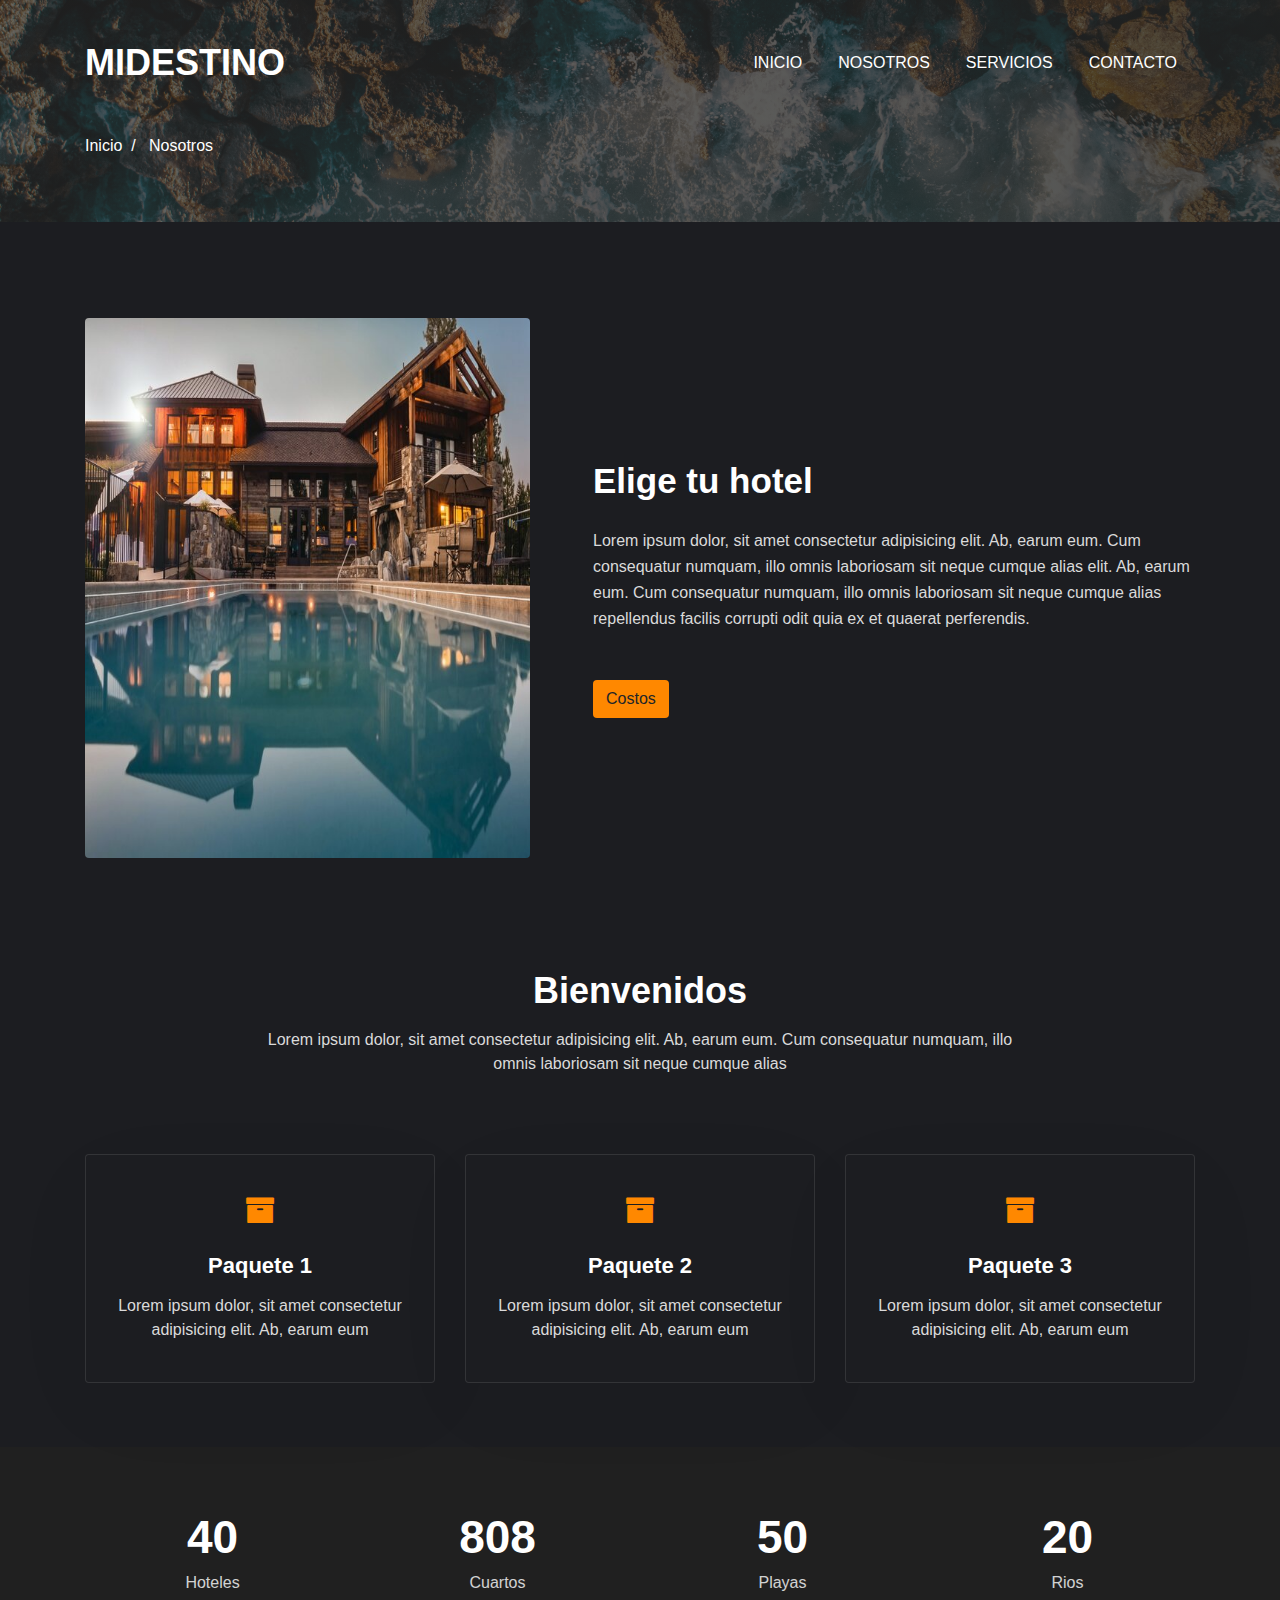
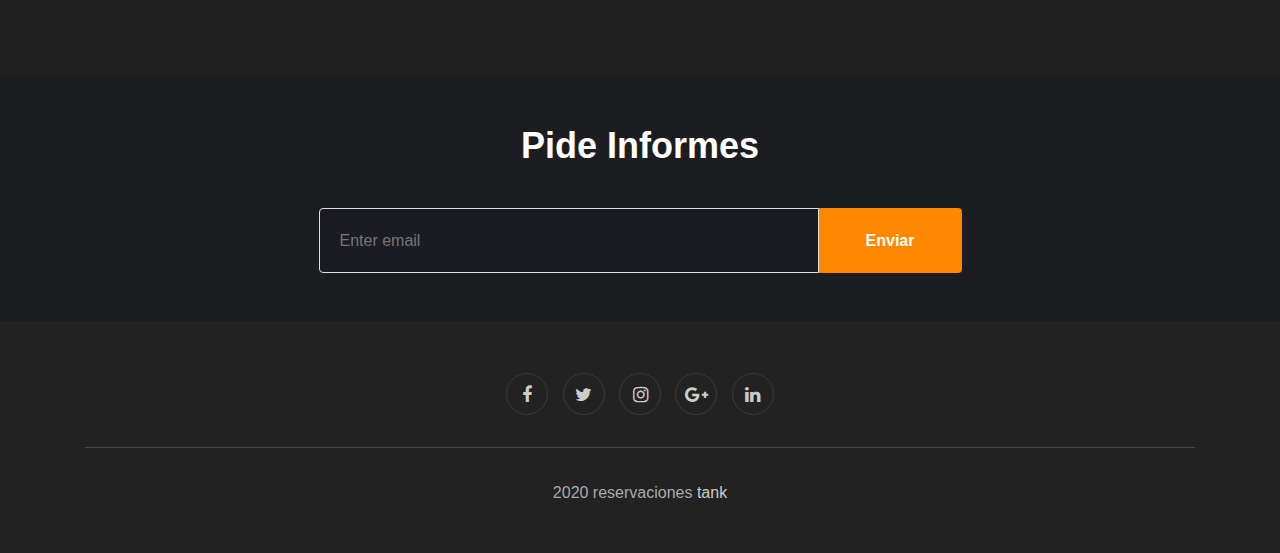
<file: pages/about.html>
<!DOCTYPE html>
<html lang="en">
<head>
    <meta charset="UTF-8">
    <meta name="viewport" content="width=device-width, initial-scale=1.0">
    <title>Viajes</title>

    <link rel="stylesheet" href="/css/styles.css">

    <link rel="stylesheet" href="https://stackpath.bootstrapcdn.com/font-awesome/4.7.0/css/font-awesome.min.css" integrity="sha384-wvfXpqpZZVQGK6TAh5PVlGOfQNHSoD2xbE+QkPxCAFlNEevoEH3Sl0sibVcOQVnN" crossorigin="anonymous">
    <link rel="stylesheet" href="https://stackpath.bootstrapcdn.com/bootstrap/4.5.2/css/bootstrap.min.css" integrity="sha384-JcKb8q3iqJ61gNV9KGb8thSsNjpSL0n8PARn9HuZOnIxN0hoP+VmmDGMN5t9UJ0Z" crossorigin="anonymous">

</head>
<body>

    <section class="tank-bootstrap-header">
        <nav class="navbar navbar-expand-lg navbar-light py-lg-3 py-2">
            <div class="container">
                <a class="navbar-brand" href="index.html">MiDestino</a>
                <button class="navbar-toggler" type="button" 
                data-toggle="collapse" data-target="#navbarSupportedContent">
                    <span class="navbar-toggler-icon fa fa-bars"></span>
                </button>
                <div class="collapse navbar-collapse"  id="navbarSupportedContent" >
                    <ul class="navbar-nav ml-auto">
                        <li class="nav-item">
                            <a class="nav-link" href="index.html">Inicio</a>
                        </li>
                        <li class="nav-item">
                            <a class="nav-link" href="about.html">Nosotros</a>
                        </li>
                        <li class="nav-item">
                            <a class="nav-link" href="services.html">Servicios</a>
                        </li>
                        <li class="nav-item">
                            <a class="nav-link" href="contact.html">Contacto</a>
                        </li>
                    </ul>
                </div>
           </div> 
        </nav>
    </section>


    <section class="tank-about-breadcrum">
        <div class="breadcrum-bg">
            <div class="container py-5">
                <p><a href="index.html">Inicio</a>&nbsp; / &nbsp; Nosotros</p>
            </div>
        </div>
    </section>


    <div class="tank-content-photo-5 py-5" id="about">
        <div class="content-main pt-lg-5 pt-md-3 pd-0">
            <div class="container">
                <div class="row">
                    <div class="col-lg-5 content-photo">
                        <a href="#"><img src="/images/22.jpg" class="img-fluid"></a>
                    </div>
                    <div class="col-lg-7 content-left mt-lg-0 mt-5 pl-lg-5">
                        <h3>Elige tu hotel</h3>
                        <p class="mb-0">Lorem ipsum dolor, sit amet consectetur adipisicing 
                            elit. Ab, earum eum. Cum consequatur numquam, illo omnis laboriosam 
                            sit neque cumque alias 
                            elit. Ab, earum eum. Cum consequatur numquam, illo omnis laboriosam 
                            sit neque cumque alias
                            repellendus facilis corrupti odit quia ex et quaerat perferendis.</p>
                            <a href="services.html" class="btn-theme2 btn mt-lg-5">Costos</a>
                    </div>
                </div>
            </div>
        </div>
    </div>


    <section id="services-1" class="py-5">
        <div class="container py-lg-3">
            <div class="heading text-center mx-auto">
                <h3 class="head">Bienvenidos</h3>
                <p class="my-3 head">Lorem ipsum dolor, sit amet consectetur adipisicing 
                    elit. Ab, earum eum. Cum consequatur numquam, illo omnis laboriosam 
                    sit neque cumque alias </p>
            </div>
            <div class="row mt-lg-5">
                <div class="col-lg-4 col-md-6 col-sm-12">
                    <div class="box-wrap">
                        <div class="icon">
                            <span class="fa fa-archive"></span>
                            <h4><a href="services.html">Paquete 1</a> </h4>
                            <p>Lorem ipsum dolor, sit amet consectetur adipisicing 
                                elit. Ab, earum eum</p>
                        </div>
                    </div>
                </div>
                <div class="col-lg-4 col-md-6 col-sm-12">
                    <div class="box-wrap">
                        <div class="icon">
                            <span class="fa fa-archive"></span>
                            <h4><a href="services.html">Paquete 2</a> </h4>
                            <p>Lorem ipsum dolor, sit amet consectetur adipisicing 
                                elit. Ab, earum eum</p>
                        </div>
                    </div>
                </div>
                <div class="col-lg-4 col-md-6 col-sm-12">
                    <div class="box-wrap">
                        <div class="icon">
                            <span class="fa fa-archive"></span>
                            <h4><a href="services.html">Paquete 3</a> </h4>
                            <p>Lorem ipsum dolor, sit amet consectetur adipisicing 
                                elit. Ab, earum eum</p>
                        </div>
                    </div>
                </div>
            </div>
        </div>
    </section>



    <section class="tank-specifications-9">
        <div class="main-t py-5" id="stats">
            <div class="container py-md-3">
                <div class="main-cont-wthree-fea row">
                    <div class="grids-speci1 col-lg-3 col-6">
                        <div class="spec-2 text-center">
                            <h3 class="title-spe">40</h3>
                            <p>Hoteles</p>
                        </div>
                    </div>
                    <div class="grids-speci1 midd-eff-spe col-lg-3 col-6">
                        <div class="spec-2 text-center">
                            <h3 class="title-spe">808</h3>
                            <p>Cuartos</p>
                        </div>
                    </div>
                    <div class="grids-speci1 las-but col-lg-3 col-6 mt-lg-0 mt-4">
                        <div class="spec-2 text-center">
                            <h3 class="title-spe">50</h3>
                            <p>Playas</p>
                        </div>
                    </div>
                    <div class="grids-speci1 las-t col-lg-3 col-6 mt-lg-0 mt-4">
                        <div class="spec-2 text-center">
                            <h3 class="title-spe">20</h3>
                            <p>Rios</p>
                        </div>
                    </div>
                </div>
            </div>
        </div>
    </section>


    <section class="tank-subscribe" id="subscribe">
        <div class="main-host py-5 text-center">
            <div class="container py-lg3">
                <div class="grids-forms">

                    <div class="main-midd">
                        <h3 class="global-title mx-auto">Pide informes</h3>
                    </div>

                    <div class="main-midd-2">
                        <form action="#" class="rightside-form">
                            <input type="email" placeholder="Enter email">
                            <button type="submit" class="btn">Enviar</button>
                        </form>
                    </div>

                </div>
            </div>
        </div>
    </section>




    <section class="tank-footer-29-main" id="footer">
        <div class="footer-29 text-center">
            <div class="container">
                <div class="main-social-footer-29">
                    <a href="#" class="facebook"><span class="fa fa-facebook"></span></a>
                    <a href="#" class="twitter"><span class="fa fa-twitter"></span></a>
                    <a href="#" class="instagram"><span class="fa fa-instagram"></span></a>
                    <a href="#" class="google-plus"><span class="fa fa-google-plus"></span></a>
                    <a href="#" class="linkedin"><span class="fa fa-linkedin"></span></a>
                </div>
                <div class="bottom-copies text-center">
                    <p class="copy-footer-29">2020 reservaciones <a href="#">tank</a></p>
                </div>
            </div>
        </div>
        <button onclick="topFunction()" id="movetop" title="Go to top">
        <span class="fa fa-angle-up"></span>
        </button>
            <script>
                window.onscroll = function() {
                    scrollFunction()
                };

                function scrollFunction() {
                    if(document.body.scrollTop > 20 || document.documentElement. scrollTop > 20) {
                        document.getElementById("movetop").style.display = "block";
                    }else{
                        document.getElementById("movetop").style.display = "none";
                    }
                }

                function topFunction () {
                    document.body.scrollTop = 0;
                    document.documentElement.scrollTop = 0;
                }
            </script>
    </section>

    


    <script>
        $(function(){
            $('.navbar-toggler').click(function(){
                $('body').toggleClass('noscroll');
            })

        });
    </script>



<script src="https://code.jquery.com/jquery-3.5.1.slim.min.js" integrity="sha384-DfXdz2htPH0lsSSs5nCTpuj/zy4C+OGpamoFVy38MVBnE+IbbVYUew+OrCXaRkfj" crossorigin="anonymous"></script>
<script src="https://cdn.jsdelivr.net/npm/popper.js@1.16.1/dist/umd/popper.min.js" integrity="sha384-9/reFTGAW83EW2RDu2S0VKaIzap3H66lZH81PoYlFhbGU+6BZp6G7niu735Sk7lN" crossorigin="anonymous"></script>
<script src="https://stackpath.bootstrapcdn.com/bootstrap/4.5.2/js/bootstrap.min.js" integrity="sha384-B4gt1jrGC7Jh4AgTPSdUtOBvfO8shuf57BaghqFfPlYxofvL8/KUEfYiJOMMV+rV" crossorigin="anonymous"></script>



    
</body>
</html>
</file>
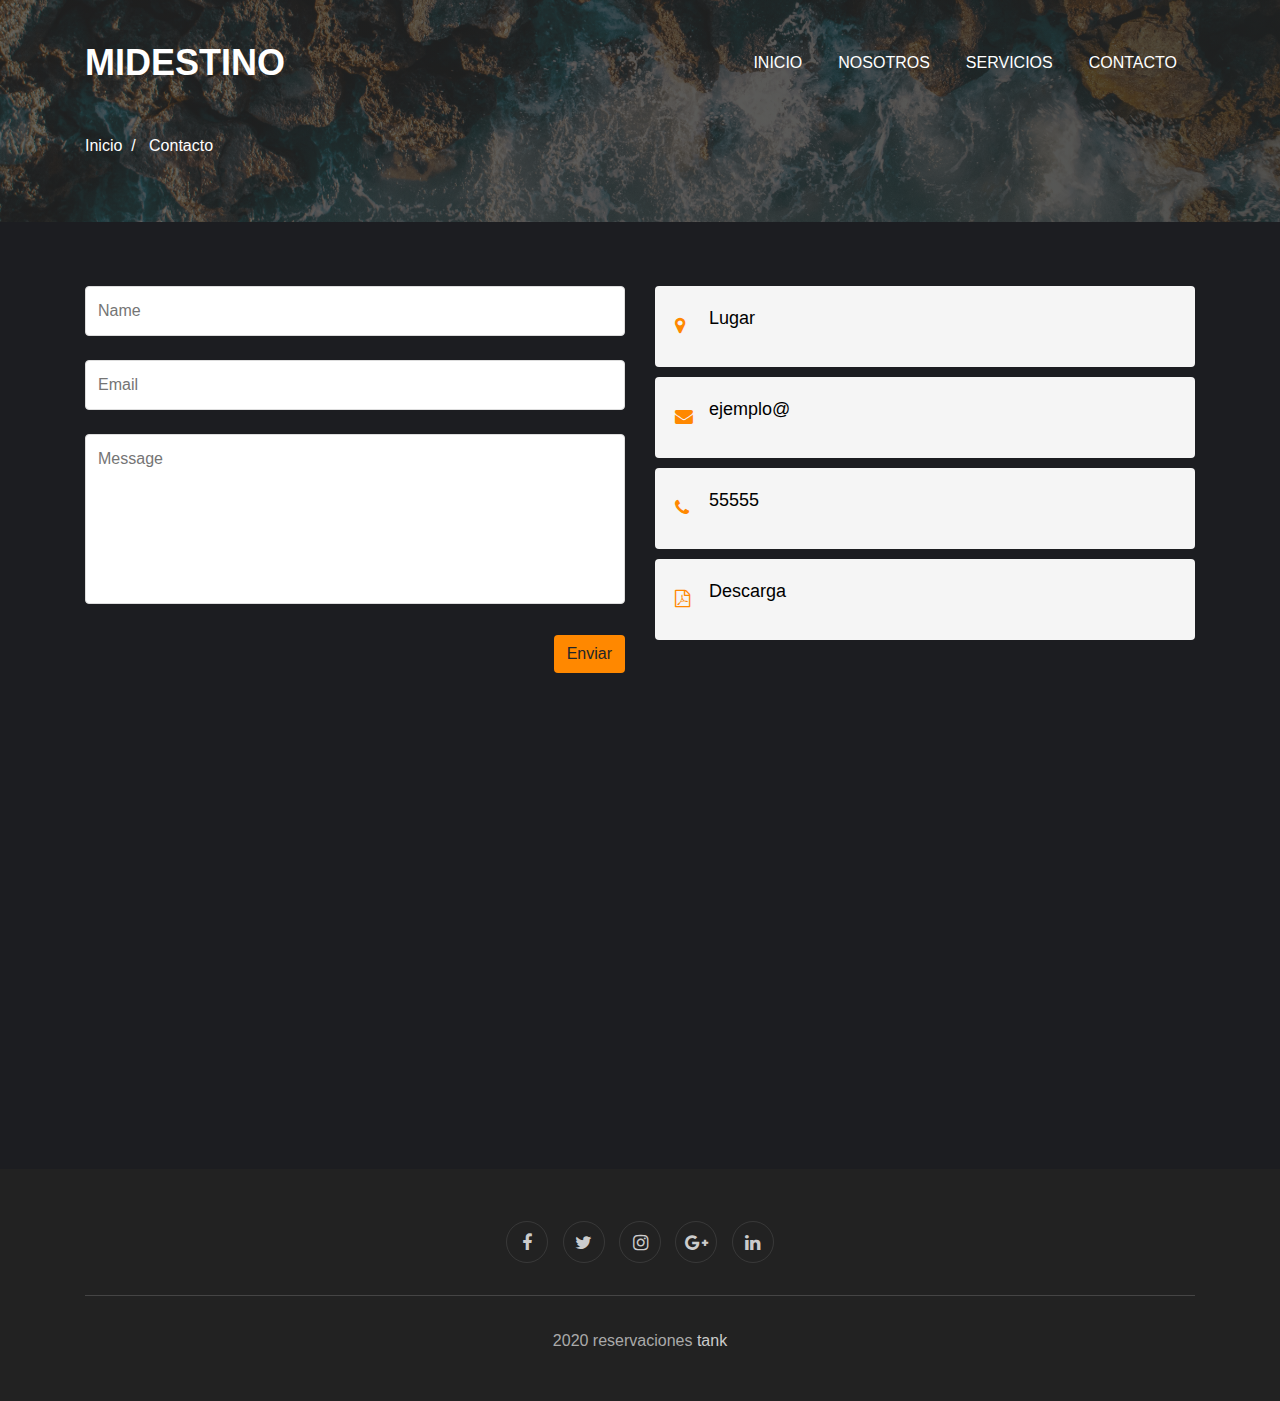
<file: pages/contact.html>
<!DOCTYPE html>
<html lang="en">
<head>
    <meta charset="UTF-8">
    <meta name="viewport" content="width=device-width, initial-scale=1.0">
    <title>Viajes</title>

    <link rel="stylesheet" href="/css/styles.css">

    <link rel="stylesheet" href="https://stackpath.bootstrapcdn.com/font-awesome/4.7.0/css/font-awesome.min.css" integrity="sha384-wvfXpqpZZVQGK6TAh5PVlGOfQNHSoD2xbE+QkPxCAFlNEevoEH3Sl0sibVcOQVnN" crossorigin="anonymous">
    <link rel="stylesheet" href="https://stackpath.bootstrapcdn.com/bootstrap/4.5.2/css/bootstrap.min.css" integrity="sha384-JcKb8q3iqJ61gNV9KGb8thSsNjpSL0n8PARn9HuZOnIxN0hoP+VmmDGMN5t9UJ0Z" crossorigin="anonymous">

</head>
<body>


    <section class="tank-bootstrap-header">
        <nav class="navbar navbar-expand-lg navbar-light py-lg-3 py-2">
            <div class="container">
                <a class="navbar-brand" href="index.html">MiDestino</a>
                <button class="navbar-toggler" type="button" 
                data-toggle="collapse" data-target="#navbarSupportedContent">
                    <span class="navbar-toggler-icon fa fa-bars"></span>
                </button>
                <div class="collapse navbar-collapse"  id="navbarSupportedContent" >
                    <ul class="navbar-nav ml-auto">
                        <li class="nav-item">
                            <a class="nav-link" href="index.html">Inicio</a>
                        </li>
                        <li class="nav-item">
                            <a class="nav-link" href="about.html">Nosotros</a>
                        </li>
                        <li class="nav-item">
                            <a class="nav-link" href="services.html">Servicios</a>
                        </li>
                        <li class="nav-item">
                            <a class="nav-link" href="contact.html">Contacto</a>
                        </li>
                    </ul>
                </div>
           </div> 
        </nav>
    </section>


    <section class="tank-about-breadcrum">
        <div class="breadcrum-bg">
            <div class="container py-5">
                <p><a href="index.html">Inicio</a>&nbsp; / &nbsp; Contacto</p>
            </div>
        </div>
    </section>


    <section class="tank-contacts-12" id="contact">
        <div class="contact-top pt-5">
            <div class="container py-md-3">
                <div class="row cont-main-top">


                    <div class="contacts12-main col-lg-6">
                        <form action="#" class="main-input">
                            <div class="top-inputs d-grid">
                                <input type="text" placeholder="Name" required>
                            </div>
                            <input type="email" placeholder="Email" required>
                            <textarea placeholder="Message" required></textarea>
                            <div class="text-right">
                                <button type="submit" class="btn btn-theme2">Enviar</button>
                            </div>
                        </form>
                    </div>

                    <div class="contact col-lg-6 mt-lg-0 mt-5">
                        <div class="cont-subs">
                            <div class="cont-add">
                                <div class="cont-add-lft">
                                   <span class="fa fa-map-marker" aria-hidden="true"></span>
                                </div>
                                <div class="cont-add-rgt">
                                    <p class="contact-text-sub">Lugar</p>
                                </div>
                            </div>
                            <div class="cont-add add-2">
                                <div class="cont-add-lft">
                                   <span class="fa fa-envelope" aria-hidden="true"></span>
                                </div>
                                <div class="cont-add-rgt">
                                    <a href="#">
                                        <p class="contact-text-sub">ejemplo@</p>
                                    </a>
                                </div>
                            </div>
                            <div class="cont-add ">
                                <div class="cont-add-lft">
                                   <span class="fa fa-phone" aria-hidden="true"></span>
                                </div>
                                <div class="cont-add-rgt">
                                    <a href="#">
                                        <p class="contact-text-sub">55555</p>
                                    </a>
                                </div>
                            </div>
                            <div class="cont-add add-3">
                                <div class="cont-add-lft">
                                   <span class="fa fa-file-pdf-o" aria-hidden="true"></span>
                                </div>
                                <div class="cont-add-rgt">
                                    <a href="#">
                                        <p class="contact-text-sub">Descarga</p>
                                    </a>
                                </div>
                            </div>
                        </div>
                    </div>


                </div>
            </div>
            <div class="map">
                <iframe
                
                >
                <!--Aqui va el api de tu mapa adentro del iframe-->
                    
                </iframe>
            </div>
        </div>
    </section>




    <section class="tank-footer-29-main" id="footer">
        <div class="footer-29 text-center">
            <div class="container">
                <div class="main-social-footer-29">
                    <a href="#" class="facebook"><span class="fa fa-facebook"></span></a>
                    <a href="#" class="twitter"><span class="fa fa-twitter"></span></a>
                    <a href="#" class="instagram"><span class="fa fa-instagram"></span></a>
                    <a href="#" class="google-plus"><span class="fa fa-google-plus"></span></a>
                    <a href="#" class="linkedin"><span class="fa fa-linkedin"></span></a>
                </div>
                <div class="bottom-copies text-center">
                    <p class="copy-footer-29">2020 reservaciones <a href="#">tank</a></p>
                </div>
            </div>
        </div>
        <button onclick="topFunction()" id="movetop" title="Go to top">
        <span class="fa fa-angle-up"></span>
        </button>
            <script>
                window.onscroll = function() {
                    scrollFunction()
                };

                function scrollFunction() {
                    if(document.body.scrollTop > 20 || document.documentElement. scrollTop > 20) {
                        document.getElementById("movetop").style.display = "block";
                    }else{
                        document.getElementById("movetop").style.display = "none";
                    }
                }

                function topFunction () {
                    document.body.scrollTop = 0;
                    document.documentElement.scrollTop = 0;
                }
            </script>
    </section>

    


    <script>
        $(function(){
            $('.navbar-toggler').click(function(){
                $('body').toggleClass('noscroll');
            })

        });
    </script>






    
<script src="https://code.jquery.com/jquery-3.5.1.slim.min.js" integrity="sha384-DfXdz2htPH0lsSSs5nCTpuj/zy4C+OGpamoFVy38MVBnE+IbbVYUew+OrCXaRkfj" crossorigin="anonymous"></script>
<script src="https://cdn.jsdelivr.net/npm/popper.js@1.16.1/dist/umd/popper.min.js" integrity="sha384-9/reFTGAW83EW2RDu2S0VKaIzap3H66lZH81PoYlFhbGU+6BZp6G7niu735Sk7lN" crossorigin="anonymous"></script>
<script src="https://stackpath.bootstrapcdn.com/bootstrap/4.5.2/js/bootstrap.min.js" integrity="sha384-B4gt1jrGC7Jh4AgTPSdUtOBvfO8shuf57BaghqFfPlYxofvL8/KUEfYiJOMMV+rV" crossorigin="anonymous"></script>



    
</body>
</html>
</file>
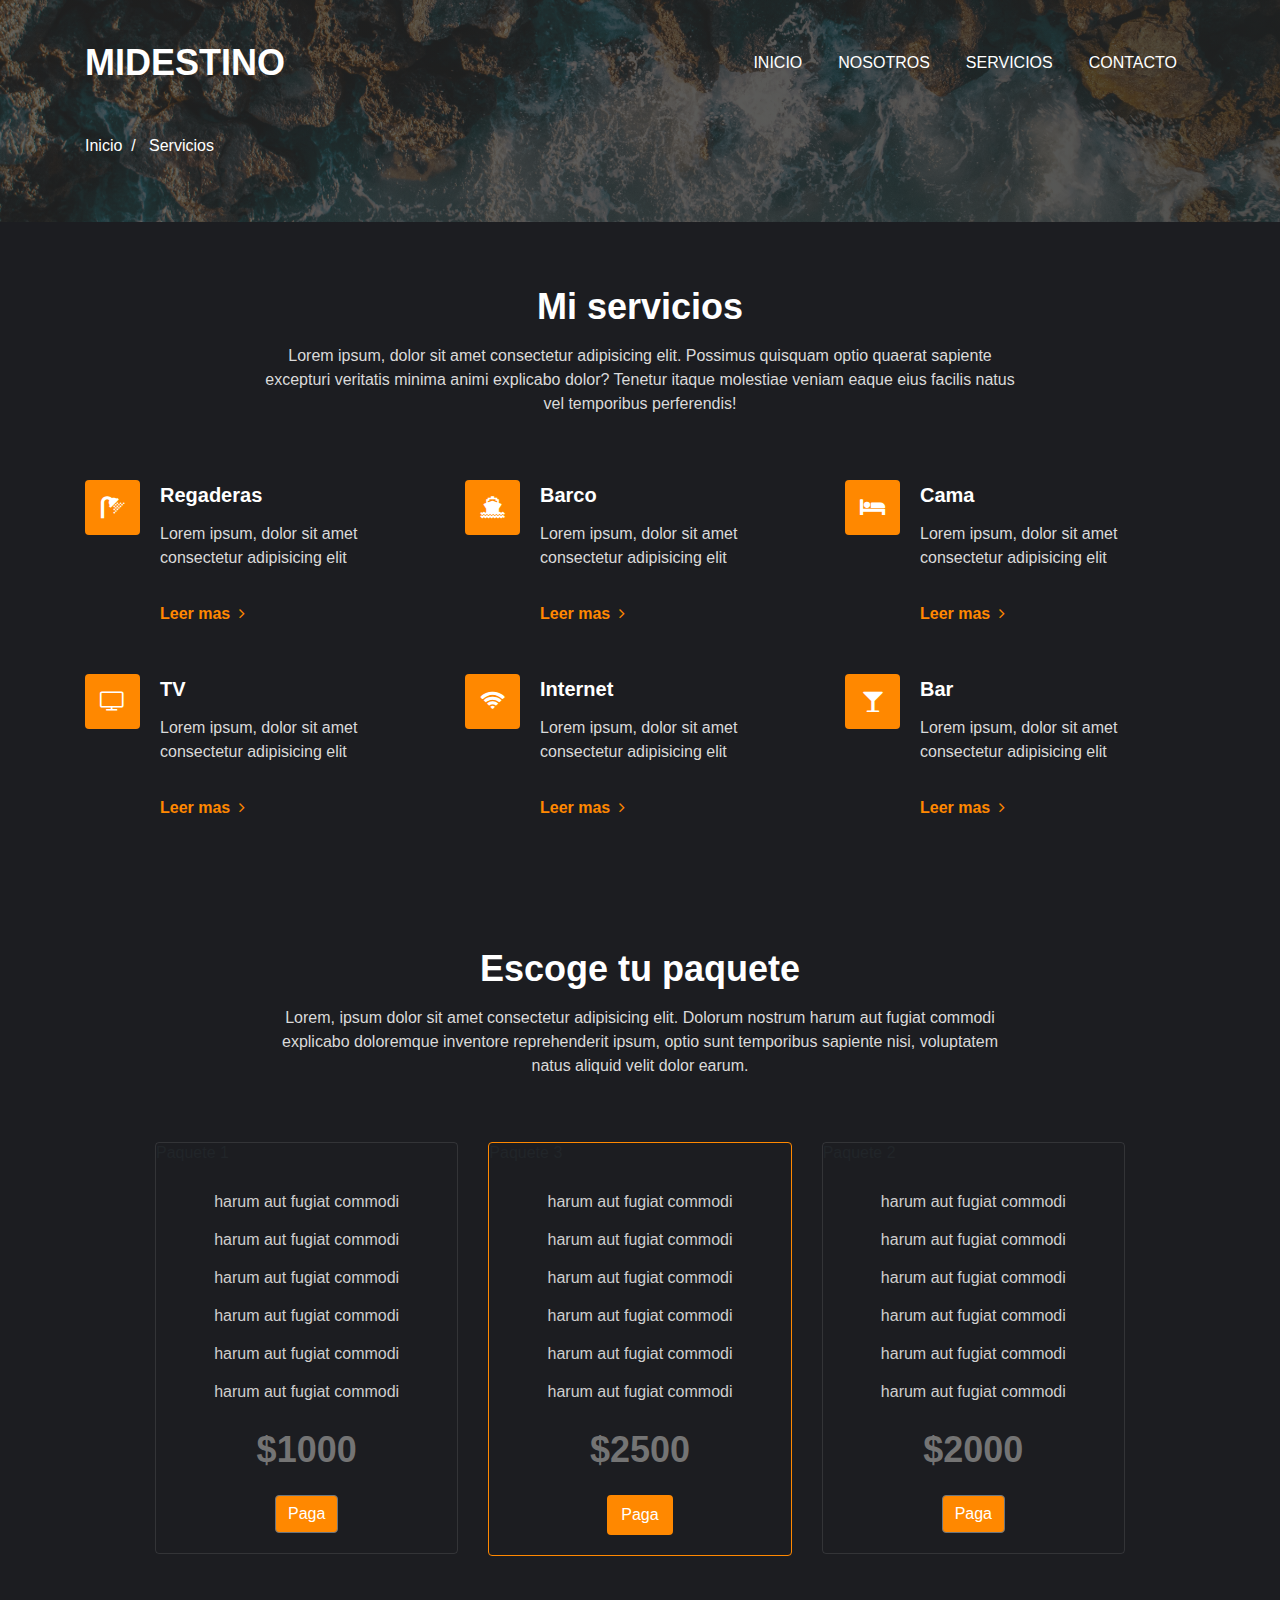
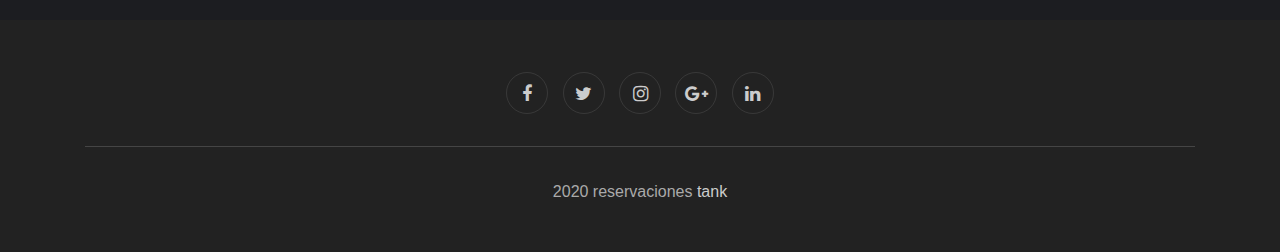
<file: pages/services.html>
<!DOCTYPE html>
<html lang="en">
<head>
    <meta charset="UTF-8">
    <meta name="viewport" content="width=device-width, initial-scale=1.0">
    <title>Viajes</title>
    <link rel="stylesheet" href="/css/styles.css">

    <link rel="stylesheet" href="https://stackpath.bootstrapcdn.com/font-awesome/4.7.0/css/font-awesome.min.css" integrity="sha384-wvfXpqpZZVQGK6TAh5PVlGOfQNHSoD2xbE+QkPxCAFlNEevoEH3Sl0sibVcOQVnN" crossorigin="anonymous">
    <link rel="stylesheet" href="https://stackpath.bootstrapcdn.com/bootstrap/4.5.2/css/bootstrap.min.css" integrity="sha384-JcKb8q3iqJ61gNV9KGb8thSsNjpSL0n8PARn9HuZOnIxN0hoP+VmmDGMN5t9UJ0Z" crossorigin="anonymous">

</head>
<body>
    

    <section class="tank-bootstrap-header">
        <nav class="navbar navbar-expand-lg navbar-light py-lg-3 py-2">
            <div class="container">
                <a class="navbar-brand" href="index.html">MiDestino</a>
                <button class="navbar-toggler" type="button" 
                data-toggle="collapse" data-target="#navbarSupportedContent">
                    <span class="navbar-toggler-icon fa fa-bars"></span>
                </button>
                <div class="collapse navbar-collapse"  id="navbarSupportedContent" >
                    <ul class="navbar-nav ml-auto">
                        <li class="nav-item">
                            <a class="nav-link" href="index.html">Inicio</a>
                        </li>
                        <li class="nav-item">
                            <a class="nav-link" href="about.html">Nosotros</a>
                        </li>
                        <li class="nav-item">
                            <a class="nav-link" href="services.html">Servicios</a>
                        </li>
                        <li class="nav-item">
                            <a class="nav-link" href="contact.html">Contacto</a>
                        </li>
                    </ul>
                </div>
           </div> 
        </nav>
    </section>


    <section class="tank-about-breadcrum">
        <div class="breadcrum-bg">
            <div class="container py-5">
                <p><a href="index.html">Inicio</a>&nbsp; / &nbsp; Servicios</p>
            </div>
        </div>
    </section>



    <section class="tank-features-4">
        <div class="features py-5" id="services">
            <div class="container py-md-3">
                <div class="heading text-center mx-auto">
                    <h3 class="head">Mi servicios</h3>
                    <p class="my-3 head">Lorem ipsum, dolor sit amet consectetur adipisicing elit. Possimus quisquam 
                        optio quaerat sapiente excepturi veritatis minima animi explicabo dolor? Tenetur 
                        itaque molestiae veniam eaque eius facilis natus vel temporibus perferendis!</p>
                </div>
                <div class="fea-gd-vv row mt-5 pt-3">
                    <div class="float-lt feature-gd col-lg-4 col-md-6">
                        <div class="icon">
                            <span class="fa fa-shower"></span>
                        </div>
                        <div class="icon-info">
                            <h5><a href="#">Regaderas</a></h5>
                            <p>Lorem ipsum, dolor sit amet consectetur adipisicing elit</p>
                            <a href="#" class="red mt-3">Leer mas <span class="fa fa-angle-right pl-1">
                            </span></a>
                        </div>
                    </div>
                    <div class="float-mid feature-gd col-lg-4 col-md-6 mt-md-0 mt-5">
                        <div class="icon">
                            <span class="fa fa-ship"></span>
                        </div>
                        <div class="icon-info">
                            <h5><a href="#">Barco</a></h5>
                            <p>Lorem ipsum, dolor sit amet consectetur adipisicing elit</p>
                            <a href="#" class="red mt-3">Leer mas <span class="fa fa-angle-right pl-1">
                            </span></a>
                        </div>
                    </div>
                    <div class="float-rt feature-gd col-lg-4 col-md-6 mt-md-0 mt-5">
                        <div class="icon">
                            <span class="fa fa-bed"></span>
                        </div>
                        <div class="icon-info">
                            <h5><a href="#">Cama</a></h5>
                            <p>Lorem ipsum, dolor sit amet consectetur adipisicing elit</p>
                            <a href="#" class="red mt-3">Leer mas <span class="fa fa-angle-right pl-1">
                            </span></a>
                        </div>
                    </div>
                    <div class="float-lt feature-gd col-lg-4 col-md-6 mt-5">
                        <div class="icon">
                            <span class="fa fa-tv"></span>
                        </div>
                        <div class="icon-info">
                            <h5><a href="#">TV</a></h5>
                            <p>Lorem ipsum, dolor sit amet consectetur adipisicing elit</p>
                            <a href="#" class="red mt-3">Leer mas <span class="fa fa-angle-right pl-1">
                            </span></a>
                        </div>
                    </div>
                    <div class="float-mid feature-gd col-lg-4 col-md-6 mt-5">
                        <div class="icon">
                            <span class="fa fa-wifi"></span>
                        </div>
                        <div class="icon-info">
                            <h5><a href="#">Internet</a></h5>
                            <p>Lorem ipsum, dolor sit amet consectetur adipisicing elit</p>
                            <a href="#" class="red mt-3">Leer mas <span class="fa fa-angle-right pl-1">
                            </span></a>
                        </div>
                    </div>
                    <div class="float-rt feature-gd col-lg-4 col-md-6 mt-5">
                        <div class="icon">
                            <span class="fa fa-glass"></span>
                        </div>
                        <div class="icon-info">
                            <h5><a href="#">Bar</a></h5>
                            <p>Lorem ipsum, dolor sit amet consectetur adipisicing elit</p>
                            <a href="#" class="red mt-3">Leer mas <span class="fa fa-angle-right pl-1">
                            </span></a>
                        </div>
                    </div>
                </div>
            </div>
        </div>
    </section>


    <section class="tank-pricing-7" id="pricing">
        <div class="tank-pricing-7_sur py-5">
            <div class="container py-md-3">
                <div class="heading text-center mx-auto">
                    <h3 class="head">Escoge tu paquete</h3>
                    <p class="my-3 head">Lorem, ipsum dolor sit amet consectetur adipisicing elit. 
                        Dolorum nostrum harum aut fugiat commodi explicabo doloremque inventore reprehenderit ipsum, 
                        optio sunt temporibus sapiente nisi, voluptatem natus aliquid velit dolor earum.</p>
                </div>
                <div class="row tank-pricing-7-gd-top pt-3 mt-5">

                    <div class="col-lg-4 col-md-6 tank-pricing-7-gd-left">
                        <div class="tank-pricing-7 pric-7-1">
                            <h6>Paquete 1</h6>
                            <div class="tank-pricing-7-bottom">
                                <div class="ank-pricing-7-bottom-bottom">
                                    <ul class="links">
                                        <li class="tick-info">
                                            harum aut fugiat commodi
                                        </li>
                                        <li class="tick-info">
                                            harum aut fugiat commodi
                                        </li>
                                        <li class="tick-info">
                                            harum aut fugiat commodi
                                        </li>
                                        <li class="tick-info">
                                            harum aut fugiat commodi
                                        </li>
                                        <li class="tick-info">
                                            harum aut fugiat commodi
                                        </li>
                                        <li class="tick-info">
                                            harum aut fugiat commodi
                                        </li>
                                    </ul>
                                    <h3 class="title-sub mt-4">$1000</h3>
                                </div>
                                <div class="buy-button text-center mt-4">
                                    <a href="contact.html" class="btn btn-secondary btn-theme5">
                                        <div class="anim"></div><span>Paga</span>
                                    </a>
                                </div>
                            </div>
                        </div>
                    </div>
                    <div class="col-lg-4 col-md-6 mt-md-0 mt-4 tank-pricing-7-gd-left active">
                        <div class="tank-pricing-7 pric-7 active">
                            <h6>Paquete 3</h6>
                            <div class="tank-pricing-7-bottom">
                                <div class="ank-pricing-7-bottom-bottom">
                                    <ul class="links">
                                        <li class="tick-info">
                                            harum aut fugiat commodi
                                        </li>
                                        <li class="tick-info">
                                            harum aut fugiat commodi
                                        </li>
                                        <li class="tick-info">
                                            harum aut fugiat commodi
                                        </li>
                                        <li class="tick-info">
                                            harum aut fugiat commodi
                                        </li>
                                        <li class="tick-info">
                                            harum aut fugiat commodi
                                        </li>
                                        <li class="tick-info">
                                            harum aut fugiat commodi
                                        </li>
                                    </ul>
                                    <h3 class="title-sub mt-4">$2500</h3>
                                </div>
                                <div class="buy-button text-center mt-4">
                                    <a href="contact.html" class="btn btn-secondary btn-theme5 active">
                                        <div class="anim"></div><span>Paga</span>
                                    </a>
                                </div>
                            </div>
                        </div>
                    </div>
                    <div class="col-lg-4 col-md-6 mt-lg-0 mt-4 tank-pricing-7-gd-left ">
                        <div class="tank-pricing-7 pric-7-2 ">
                            <h6>Paquete 2</h6>
                            <div class="tank-pricing-7-bottom">
                                <div class="ank-pricing-7-bottom-bottom">
                                    <ul class="links">
                                        <li class="tick-info">
                                            harum aut fugiat commodi
                                        </li>
                                        <li class="tick-info">
                                            harum aut fugiat commodi
                                        </li>
                                        <li class="tick-info">
                                            harum aut fugiat commodi
                                        </li>
                                        <li class="tick-info">
                                            harum aut fugiat commodi
                                        </li>
                                        <li class="tick-info">
                                            harum aut fugiat commodi
                                        </li>
                                        <li class="tick-info">
                                            harum aut fugiat commodi
                                        </li>
                                    </ul>
                                    <h3 class="title-sub mt-4">$2000</h3>
                                </div>
                                <div class="buy-button text-center mt-4">
                                    <a href="contact.html" class="btn btn-secondary btn-theme5">
                                        <div class="anim"></div><span>Paga</span>
                                    </a>
                                </div>
                            </div>
                        </div>
                    </div>

                </div>
            </div>
        </div>
    </section>


    <section class="tank-footer-29-main" id="footer">
        <div class="footer-29 text-center">
            <div class="container">
                <div class="main-social-footer-29">
                    <a href="#" class="facebook"><span class="fa fa-facebook"></span></a>
                    <a href="#" class="twitter"><span class="fa fa-twitter"></span></a>
                    <a href="#" class="instagram"><span class="fa fa-instagram"></span></a>
                    <a href="#" class="google-plus"><span class="fa fa-google-plus"></span></a>
                    <a href="#" class="linkedin"><span class="fa fa-linkedin"></span></a>
                </div>
                <div class="bottom-copies text-center">
                    <p class="copy-footer-29">2020 reservaciones <a href="#">tank</a></p>
                </div>
            </div>
        </div>
        <button onclick="topFunction()" id="movetop" title="Go to top">
        <span class="fa fa-angle-up"></span>
        </button>
            <script>
                window.onscroll = function() {
                    scrollFunction()
                };

                function scrollFunction() {
                    if(document.body.scrollTop > 20 || document.documentElement. scrollTop > 20) {
                        document.getElementById("movetop").style.display = "block";
                    }else{
                        document.getElementById("movetop").style.display = "none";
                    }
                }

                function topFunction () {
                    document.body.scrollTop = 0;
                    document.documentElement.scrollTop = 0;
                }
            </script>
    </section>

    


    <script>
        $(function(){
            $('.navbar-toggler').click(function(){
                $('body').toggleClass('noscroll');
            })

        });
    </script>





    
<script src="https://code.jquery.com/jquery-3.5.1.slim.min.js" integrity="sha384-DfXdz2htPH0lsSSs5nCTpuj/zy4C+OGpamoFVy38MVBnE+IbbVYUew+OrCXaRkfj" crossorigin="anonymous"></script>
<script src="https://cdn.jsdelivr.net/npm/popper.js@1.16.1/dist/umd/popper.min.js" integrity="sha384-9/reFTGAW83EW2RDu2S0VKaIzap3H66lZH81PoYlFhbGU+6BZp6G7niu735Sk7lN" crossorigin="anonymous"></script>
<script src="https://stackpath.bootstrapcdn.com/bootstrap/4.5.2/js/bootstrap.min.js" integrity="sha384-B4gt1jrGC7Jh4AgTPSdUtOBvfO8shuf57BaghqFfPlYxofvL8/KUEfYiJOMMV+rV" crossorigin="anonymous"></script>


</body>
</html>
</file>
<file: css/styles.css>
:root {
    --theme-color:#dab200;
    --secondary-color:#ff8800;
    --opposite-color:#ff8800;
    --text-color:#dadada;
    --title-color:#ffffff;
    --white-color:#ffffff;
    --light-bg-color:#f6f6f6;
    --bg-color:#1c1d21;
}

html {
    scroll-behavior: smooth;
}

.noscroll {
    overflow: hidden;
    height: 100vh;
}

body,
html {
    background: var(--bg-color)!important;
    margin: 0;
    padding: 0;
    font-family: sans-serif;
}

* {
    box-sizing: border-box;
}

.clear {
    clear: both;
}

.img-responsive {
    max-width: 100%;
    display: block;
}

.d-grid {
    display: grid;
}

.d-flex {
    display: flex;
    
}

button,
input,
select {
    outline: none;
    font-family: sans-serif;
}


button,
.btn,
select {
    cursor: pointer;
    font-family: sans-serif;
    background: var(--secondary-color)!important;
}

a,
a:hover {
    text-decoration: none;
    transition: 0.3s ease;
}

iframe {
    border: none;
}
ul {
    margin: 0;
    padding: 0;
}

h1,
h2,
h3,
h4,
h5,
h6 {
    margin: 0;
    padding: 0;
    font-family: sans-serif;
}

p {
    margin: 0;
    padding: 0;
}

span.diff {
    color: var(--secondary-color);
}

.btn-theme {
    padding: 12px 30px;
    color: #222222;
    font-size: 16px;
    text-transform: uppercase;
    font-weight: 600;
    transition: 0.3s ease-in;
    border: 0;
}

.btn-theme:hover {
    background: var(--theme-color);
    outline: none;

}


.btn-secondary:focus,
.btn-secondary.focus {
    background-color: none !important;
    border-color: none !important;
    box-shadow: none !important;
}

.btn-theme1 {
    padding: 8px 16px;
    color: #fff;
    font-size: 14px;
    text-transform: uppercase;
    font-weight: 600;
    transition: 0.3s ease-in;
    border: 0;
}

.btn-theme1:hover {
    background: var(--theme-color);
    outline: none;
}

.btn-secondary:focus,
.btn-secondary.focus {
    background-color: none !important;
    border-color: none !important;
    box-shadow: none !important;
}

.btn-theme1:focus {
    border-color: none !important;
}

.btn-theme2 {
    padding: 10px 30px;
    color: #fff;
    font-size: 16px;
    text-transform: capitalize;
    font-weight: 600;
    transition: 0.3s ease-in;
    border: 2px solid var(--opposite-color);
    background: var(--opposite-color);
}
.btn-theme2:hover {
    background: var(--theme-color);
    border: 2px solid var(--theme-color);
    color: var(--white-color);
}

.btn-theme2:focus {
    border-color: none !important;
}

.btn-theme3 {
    padding: 10px 24px;
    color: #222222;
    font-size: 16px;
    text-transform: capitalize;
    font-weight: 600;
    transition: 0.3s ease-in;
    border: 2px solid var(--opposite-color);
    background: var(--opposite-color);
}
.btn-theme3:hover {
    background: var(--theme-color);
    border: 2px solid var(--theme-color);
    color: #fff;
}

.btn-theme3:focus {
    border-color: none !important;
}

.btn-theme4 {
    padding: 8px 16px;
    color: #222222;
    font-size: 16px;
    text-transform: capitalize;
    font-weight: 600;
    transition: 0.3s ease-in;
    border: 2px solid var(--opposite-color);
    background: var(--opposite-color);
}
.btn-theme4:hover {
    background: var(--theme-color);
    border: 2px solid var(--theme-color);
    color: #fff;
}

.btn-theme5:focus {
    border-color: none !important;
}

.btn-theme5 {
    padding: 10px 30px;
    color: #222222;
    font-size: 16px;
    text-transform: capitalize;
    font-weight: 600;
    transition: 0.3s ease-in;
    border: 2px solid #747474;
    background: #747474;
}

.btn-theme5:hover {
    background: var(--theme-color);
    border: 2px solid var(--theme-color);
    color: var(--white-color);
}

.btn-theme2:focus {
    border-color: none !important;
}


.btn-secondary:focus,
.btn-secondary.focus {
    background-color: none !important;
    border-color: none !important;
    box-shadow: none !important;
}

a.red {
    font-size: 16px;
    font-weight: 600;
    color: var(--opposite-color);
    display: inline-block;
}

a.red:hover {
    color: var(--theme-color);
}

.heading {
    max-width: 750px;
}

.heading h3 {
    font-size: 36px;
    line-height: 42px;
    color: var(--title-color);
    font-weight: 600;
}

.heading p {
    color: var(--text-color);
    font-size: 16px;
    line-height: 24px;
}

h4.sub-title {
    font-size: 18px;
    margin: 0;
    text-align: center;
}

@media (max-width: 414px) {
    .heading h3 {
        font-size: 30px;
        line-height: 36px;
    }
}

.tank-bootstrap-header .navbar-expand-lg
.navbar-nav .dropdown-menu {
    transform: translateX(-50px);
}

.tank-bootstrap-header .navbar-expand-lg
.navbar-nav .dropdown-menu:before {
    content: "";
    width: 10px;
    height: 10px;
    background: var(--white-color);
    border: 1px #d5d5d5ee solid;
    display: block;
    border-right: none;
    border-bottom: none;
    transform: translateX(-50%) rotateZ(45deg);
    position: absolute;
    top: -6px;
    left: 49%;
    z-index: 1001;
}

.tank-bootstrap-header .dropdown-toggle::after {
    margin-left: 0.1em;
    border-top: 0.3em solid;
    border-right: 0.2em solid transparent;
    border-left: 0.2em solid transparent;
    vertical-align: middle;
    
}

.tank-bootstrap-header .dropdown-item:hover,
.tank-bootstrap-header .dropdown-item:focus {
    color: var(--opposite-color);
    text-decoration: none;
    background-color: transparent;
}

.tank-bootstrap-header nav.navbar {
    position: absolute;
    z-index: 9;
    width: 100%;
    margin: 0 auto;
    top: 20px;
    left: 0;
    right: 0;
}

.tank-bootstrap-header .form-inline .search {
    display: inline-block;
    width: 100%;
    vertical-align: middle;
    font-style: normal;
    font-weight: normal;
    padding-left: 15px;
    padding-right: 15px;
    padding-top: 10px;
    padding-bottom: 10px;
    background: transparent;
    outline: none;
    border-radius: 4px;
    font-size: 16px;
    -webkit-appearance: none;
    border: 1px solid "dedede";
    padding-right: 38px;
    
}

.tank-bootstrap-header button.btn-search {
    right: 0;
    color: #fff;
}

.tank-bootstrap-header a.navbar-brand {
    color: var(--white-color);
    font-weight: bold;
    font-size: 36px;
    padding: 0;
    text-transform: uppercase;
    font-family: sans-serif;
}

.tank-bootstrap-header a.navbar-brand span {
    font-size: 36px;
    color: var(--secondary-color);
}

.tank-bootstrap-header .navbar {
    padding: 0;
}

.tank-bootstrap-header .navbar-light .navbar-brand:hover,
.tank-bootstrap-header .navbar-light .navbar-brand:hover:focus {
    color: var(--white-color);
}

.tank-bootstrap-header .navbar-light .navbar-nav .show > .nav-link,
.tank-bootstrap-header .navbar-light .navbar-nav .active > .nav-link,
.tank-bootstrap-header .navbar-light .navbar-nav .nav-link.show,
.tank-bootstrap-header .navbar-light .navbar-nav .nav-link.active {
    color: var(--opposite-color);
}

.tank-bootstrap-header .navbar-light .navbar-nav .nav-link:hover,
.tank-bootstrap-header .navbar-light .navbar-nav .nav-link:focus {
    color: var(--secondary-color);
}

.tank-bootstrap-header .navbar-light .navbar-nav .nav-link{
    color: var(--white-color);
    text-transform: uppercase;
}

.tank-bootstrap-header li.nav-item {
    margin: 0px 10px;
}

.tank-bootstrap-header li.nav-item:nth-child(6){
    margin-right: 0px;
}

.tank-bootstrap-header .navbar-toggler {
   
    padding: 0.25rem 0.6rem;
    font-size: 1rem;
    background-color: var(--opposite-color);
    border: none;
    outline: none;
}

.tank-bootstrap-header .navbar-toggler:hover {
    background-color: var(--theme-color);
}

.tank-bootstrap-header .search::placeholder {
    color: #fff;
    opacity: 1;
}

@media (max-width: 992px) {

    .tank-bootstrap-header .navbar-light .navbar-nav .show > .nav-link,
.tank-bootstrap-header .navbar-light .navbar-nav .active > .nav-link,
.tank-bootstrap-header .navbar-light .navbar-nav .nav-link.show,
.tank-bootstrap-header .navbar-light .navbar-nav .nav-link.active {
    color: var(--opposite-color);
    
}

.tank-bootstrap-header .navbar-light .navbar-nav .nav-link {
    color: #000;
}

.tank-bootstrap-header span.navbar-toggler-icon.fa.fa-bars {
    padding-top: 4px;
}

.tank-bootstrap-header .navbar-light .navbar-toggler-icon {
    background-image: none !important;
    color: #fff;
}

.tank-bootstrap-header .navbar-expand-lg .navbar-nav .dropdown-menu {
    transform: translateX(0px);
}

.tank-bootstrap-header .navbar-expand-lg .navbar-nav .dropdown-menu:before{
    top: -5px;
    left: 4%;
}

.tank-bootstrap-header div#navbarSupportedContent {
    background: var(--title-color);
    padding: 10px;
    border-radius: 4px;
    position: relative;
    border: 1px rgba(0, 0, 0, 0.09) solid;
    max-height: calc(100vh - 120px);
    overflow: auto;
}

}


@media (max-width: 569px) {
    .tank-bootstrap-header nav.navbar {
        padding: 0 15px;
    }
}

@media (max-width: 320px) {
    .tank-bootstrap-header a.navbar-brand {
        font-size: 28px;
    }
    .tank-bootstrap-header .navbar-brand {
        margin-right: 0rem;
    }
}

.tank-header-4 {
    background: #000;
}

.tank-header-4 .button span.fa {
    color: var(--opposite-color);
}

.tank-header-4 a.brand-logo span.fa {
    color: var(--opposite-color);
}

.tank-header-4 #headers4-block {
    margin: 0px auto;
    padding: 10px 0;
}

.tank-header-4 .header-align {
    grid-template-columns: auto 1fr;
    align-items: center;
    grid-gap: 40px;
}


.tank-header-4 a.brand-logo {
    color: var(--white-color);
    font-weight: bold;
    font-size: 36px;
}

.tank-header-4 input#nav {
    display: none;
}

.tank-header-4 label.nav {
    display: none;
}

.tank-header-4 ul.nav-links li {
    display: inline-block;
    font-weight: 400;
}

.tank-header-4 ul.nav-links li:last-child{
    margin-left: auto;
}

.tank-header-4 ul.nav-links li a {
    font-size: 15px;
    color: #3b5266;
    text-decoration: none;
    padding: 0px 17px;
    display: block;
}

.tank-header-4 ul.nav-links li a:hover {
    color: #000000;
}

.tank-header-4 a.actionbg {
    font-size: 16px;
    text-align: center;
    color: var(--btn-color);
    background: var(--white-color);
    width: 90px;
    height: 37px;
    line-height: 37px;
    display: inline-block;
    border-radius: 3px;
}

.tank-header-4 a.actionbg:hover{
    color: #ffffff;
    background: var(--opposite-color);
}

.tank-header-4 .toggle-2,
.tank-header-4 .toggle,
.tank-header-4 [id^="drop"] {
    display: none;
}

.tank-header-4 nav {
    margin-left: auto;
    padding: 0;
    margin-top: 0px;
}

.tank-header-4 #logo a {
    float: left;
}

.tank-header-4 #logo a img {
    height: 30px;
}

.tank-header-4 nav:after{
    content: "";
    display: table;
    clear: both;
}


.tank-header-4 nav ul {
    padding: 0;
    margin: 0;
    list-style: none;
    position: relative;
}

.tank-header-4 nav ul ul:before{
    content: "";
    width: 10px;
    height: 10px;
    background: var(--white-color);
    border-left: 1px var(--white-color) solid;
    border-top: 1px var(--white-color) solid;
    display: block;
    transform: translateX(-50%) rotateZ(45deg);
    position: absolute;
    top: -6px;
    left: 49%;
    z-index: 1001;
}

.tank-header-4 .form-inline .search {
    display: inline-block;
    width: 100%;
    vertical-align: middle;
    font-style: normal;
    font-weight: normal;
    padding-left: 15px;
    padding-right: 15px;
    padding-top: 10px;
    padding-bottom: 10px;
    background: transparent;
    outline: none;
    border-radius: 4px;
    font-size: 16px;
    -webkit-appearance:none;
    border: 1px solid #dedede;
    padding-right: 38px;

}

.tank-header-4 button.btn-search {
    right: 0;
    color: #fff;
}

.tank-header-4 .search::placeholder {
    color: #fff;
    opacity: 1;
}


.tank-header-4 nav ul li {
    display: inline-block;
    margin: 0px 15px;
    position: relative;
}

.tank-header-4 nav ul li:last-child {
    margin-right: 0px;
}


.tank-header-4 nav a {
    font-weight: 400;
    display: inline-block;
    transition: none;
    font-style: normal;
    font-weight: normal;
    font-size: 16px;
    line-height: 25px;
    color: var(--white-color);
    text-transform: capitalize;
}

.tank-header-4 .angle-dropdown {
    display: inline-block;
    width: 0;
    height: 0;
    margin-left: 0.1em;
    vertical-align: 0.16em;
    content: "";
    border-top: 0.3em solid var(--white-color);
    border-right: 0.2em solid transparent;
    border-bottom: 0;
    border-left: 0.2em solid transparent;
}


.tank-header-4 .angle-dropdown-sub {
    display: inline-block;
    width: 0;
    height: 0;
    margin-left: 0.1em;
    vertical-align: 0.16em;
    content: "";
    border-top: 0.3em solid #ffffff;
    border-right: 0.2em solid transparent;
    border-bottom: 0;
    border-left: 0.2em solid transparent;
    transform: rotate(-90deg);
}

.tank-header-4 nav a:hover {
    color: var(--opposite-color);
}

.tank-header-4 nav ul ul {
    display: none;
    position: absolute;
    top: 64px;
    left: -50px;
    padding:10px 20px;
    background: #ffffff;
    z-index: 999;
    box-shadow: 0 0px 6px 0 rgba(0, 0, 0, 0.1);
    border-radius: 6px;
    transform: translateX(-50px);
}

.tank-header-4 nav ul ul ul {
    display: none;
    position: absolute;
    top: 0px;
    left: 160px;
    width: 160px;
    background: var(--btn-color);
    z-index: 999;
    border: 1px solid var(--btn-color);
    box-shadow: 0 0px 6px 0 rgba(0, 0, 0, 0.1);
    border-left: 0px solid var(--theme-color);
    border-radius: 3px;
}

.tank-header-4 nav ul li:hover > ul {
    display: inherit;
}
.tank-header-4 nav ul ul li {
    width: 175px;
    float: none;
    display: list-item;
    position: relative;
    margin: 2px 0;
}

.tank-header-4 nav ul ul li a {
    display: block;
    padding: 5px 12px;
    color: var(--title-color);
    text-transform: capitalize;
}

.tank-header-4 nav a {
    padding: 20px 0;
}

.tank-header-4 nav ul ul li a:hover {
    background: transparent;
    transition: 0.3s ease;
}

.tank-header-4 nav ul ul ul li {
    position: relative;
    top: 0;
    left: 0px;
}

.tank-header-4 li > a:only-child:after {
    content: "";
}

@media all and (max-width: 1080px) {
    .tank-header-4 .header-align {
        grid-gap: 25px;
    }
}


@media all and (max-width: 992px) {
    .tank-header-4 .navigation {
        float: none;
    }

    .tank-header-4 a.actionbg {
        display: none;
    }

    .tank-header-4 .logo {
        float: left;
    }

    .tank-header-4 .nav-mobile-block {
        display: block !important;
    }
    .tank-header-4 nav a.border-left {
        border-left: none !important;
    }

    .tank-header-4 .toggle + a,
    .tank-header-4 .menu {
        display: none;
    }

    .tank-header-4 .toggle {
        display: block;
        text-decoration: none;
        border: none;
        float: right;
        margin-bottom: 0;
        cursor: pointer;
        color: var(--white-color);
        background: var(--opposite-color);
        padding: 4px 10px;
        border-radius: 3px;
        margin-top: 12px;
    }
    .tank-header-4 .menu .toggle {
        float: none;
        margin: auto;
        padding: 5px 0;
        font-weight: normal;
        font-size: 15px;
        background: transparent;
        color: #111;
    }
    .tank-header-4 .toggle:hover{
        opacity: 0.8;
        transition: 0.5s all;
    }
    .tank-header-4 [id^="drop"]:checked + ul {
        display: block;
        padding: 10px 15px;
        background: var(--theme-color);
        width: 100%;
        border-radius: 4px;
    }
    .tank-header-4 ul.menu {
        overflow-y: scroll;
        z-index: 9999;
    }
    .tank-header-4 nav ul ul::-webkit-scrollbar,
    .tank-header-4 .header-4 ul.menu::-webkit-scrollbar{
        width: 4px;
    }
    .tank-header-4 nav ul ul::-webkit-scrollbar-track,
    .tank-header-4 .header-4 ul.menu::-webkit-scrollbar-track {
        box-shadow: inset 0 0 5px #ffffff;
        border-radius: 5px;
    }
    .tank-header-4 nav ul ul::-webkit-scrollbar-thumb,
    .tank-header-4 .header-4 ul.menu::-webkit-scrollbar-thumb {
        background: rgba(82, 82, 82, 0.4);
    }
    .tank-header-4 nav ul {
        float: right;
    }

    .tank-header-4 nav {
        margin: 0 0 0 0px;
        order: 3;
    }
    .tank-header-4 nav ul li {
        display: block;
        width: 100%;
        margin: 0;
    }
    .tank-header-4 nav a:hover,
    .tank-header-4 nav ul ul ul a {
        background-color: transparent;
    }
    .tank-header-4 nav ul ul {
        float: none;
        position: static;
        color: #ffffff;
        left: 0;
        transform: translateX(0px);
    }

    .tank-header-4 nav ul ul li:hover > ul,
    .tank-header-4 nav ul li:hover >  ul {
        display: none;
    }
    .tank-header-4 nav ul ul li {
        display: block;
        width: 100%;
        padding: 0;
    }
    .tank-header-4 nav ul ul ul li {
        position: static;
    }
    .tank-header-4 .navigation nav a {
        margin: 8px 0;
    }
    .tank-header-4 label.toggle.toggle-2,
    .tank-header-4 label.toggle.toggle-3,
    .tank-header-4 label.toggle.toggle-4,
    .tank-header-4 label.toggle.toggle-5,
    .tank-header-4 label.toggle.toggle-6 {
        display: block;
        transition: none;
        font-style: normal;
        font-weight: normal;
        font-size: 16px;
        line-height: 24px;
        text-transform: capitalize;
        color: #fff;
    }
    .tank-header-4 label.toggle.toggle-2:hover,
    .tank-header-4 label.toggle.toggle-3:hover,
    .tank-header-4 label.toggle.toggle-4:hover,
    .tank-header-4 label.toggle.toggle-5:hover,
    .tank-header-4 label.toggle.toggle-6:hover {
        color: var(--opposite-color);
    }
    .tank-header-4 nav ul ul {
        margin-top: 10px;
        background: #fff !important;
    }
    .tank-header-4 nav ul ul ul{
        border: 1px solid #bc4a16;
        box-shadow: 0 0px 6px 0 #bc4a16;
        position: static;
    }
    .tank-header-4 nav ul ul li a {
        padding: 5px 0px;
    }

    .tank-header-4 .angle-dropdown-sub {
        transform: rotate(0deg);
        border-top: 0.3em solid #ffffff;
    }

    .tank-header-4 .button span.fa {
        font-size: 20px;
    }
    .tank-header-4 nav ul ul li a:hover{
        background: transparent;
        transition: 0.3s ease;
    }
    .tank-header-4 nav a {
        display: block;
        color: #fff;
    }
    .tank-header-4 nav a:hover{
        color: var(--opposite-color);
    }
    .tank-header-4 .angle-dropdown {
        border-top: 0.3em solid #fff; 
    }
    .tank-header-4 #headers4-block {
        padding: 10px 0;
    }
    .tank-header-4 nav a {
        padding: 4px 0;
    }
    .tank-header-4 nav ul ul:before {
        content: "";
        width: 10px;
        height: 10px;
        background: #fff;
        border-left: 1px #fff solid;
        border-top: 1px #fff solid;
        display: block;
        transform: translateX(-50%) rotateZ(45deg);
        position: absolute;
        top: -5px;
        left: 25px;
        z-index: 1001;
    }
    .tank-header-4 .button {
        display: none;
    }
}

@media (max-width:900px) {
    .tank-header-4 .button {
        right: 11em;
    }
}

@media (max-width:800px) {
    .tank-header-4 .logo,
    .tank-header-4 .button {
        z-index: 9;
    }
    .tank-header-4 a.actionbg {
        width: 90px;
        height: 35px;
        line-height: 35px;
    }
    .tank-header-4 .button{
        right: 8em;
    }
}

@media (max-width:768px) {
    .tank-header-4 .button {
        right: 7em;
    }
}

@media (max-width:736px) {
    .tank-header-4 .button {
        right: 12em;
    }
}
@media (max-width:668px) {
    .tank-header-4 .button {
        right: 10em;
    }
}
@media (max-width:641px) {
    .tank-header-4 .button {
        right: 9em;
    }
}
@media (max-width:601px) {
    .tank-header-4 .button {
        right: 8em;
    }
}
@media (max-width:569px) {
    .tank-header-4 .button {
        right: 6em;
    }
}
@media (max-width:441px) {
    .tank-header-4 .button {
        top: 1.2em;
    }
}

@media (max-width: 387px){
    .tank-header-4 a.brand-logo {
        font-size: 30px;
    }
    .tank-header-4 .toggle {
        margin-top: 2px;
    }
    .tank-header-4 ul.menu {
        top: 59px;
    }
}

@media (max-width: 320px){
    .tank-header-4 a.brand-logo {
        font-size: 30px;
    }
    .tank-header-4 .toggle {
        margin-top: 2px;
    }
    .tank-header-4 .button {
        right: 5.8em;
        top: 0.9em;
    }
}

.tank-main-banner h3.banner-text {
    font-weight: 400;
    text-transform: uppercase;
    font-size: 56px;
    line-height: 65px;
    color: #fff;
}

.tank-main-banner .banner-info p {
    font-size: 24px;
    font-weight: 400;
    color: #fff;
    text-transform: uppercase;
}
.tank-main-banner .banner-info {
    padding-top: 100px;
}

.tank-main-banner .banner-slider {
    position: relative;
    z-index: 1;
}

.tank-main-banner .slider-info a img {
    transition: 0.3s ease-in;
}

.tank-main-banner .banner-view {
    background: url(../images/1.jpg) no-repeat right;
    background-size: cover;
    min-height: 100vh;
    position: relative;
    z-index: 0;
    display: grid;
    align-items: center;
}

.tank-main-banner .banner-view:before{
    content: "";
    background: rgba(0, 0, 0, 0.57);
    position: absolute;
    top: 0;
    min-height: 100%;
    left: 0;
    right: 0;
    z-index: -1;
}

.tank-main-banner .banner-info img {
    border: 4px solid #fff;
    border-radius: 50%;
}

@media (max-width: 992px) {
    .tank-main-banner h3.gallery4-head {
        font-size: 30px;
        line-height: 37px;
    }
    .tank-main-banner .banner-info {
        padding-top: 140px;
    }
    .tank-main-banner h3.banner-text {
        font-size: 60px;
        line-height: 75px;
    }
    .tank-main-banner .banner-top-inner-page{
        min-height: 180px;
    }
}

@media(max-width:900px) {
    .tank-main-banner h3.banner-text {
        font-size: 55px;
        line-height: 70px;
    }
    .tank-main-banner .banner-top-inner-page {
        min-height: 150px;
    }
}

@media(max-width:600px)  {
    .tank-main-banner h3.gallery4-head {
        margin-bottom: 20px;
    }
    .tank-main-banner .banner-view{
        min-height: 550px;
    }
}

@media(max-width:569px) {
    .tank-main-banner h3.gallery4-head {
        font-size: 26px;
        line-height: 34px;
    }
    .tank-main-banner h3.banner-text {
        font-size: 45px;
        line-height: 55px;
    }
    .tank-main-banner .banner-view {
        min-height: 420px;
    }
    .tank-main-banner .banner-top-inner-page{
        min-height: 120px;
    }
}

@media(max-width:440px) {
    .tank-main-banner h3.banner-text {
        font-size: 40px;
        line-height: 50px;
    }
} 

.tank-feature-3 span.number img {
    vertical-align:  -webkit-baseline-middle;
}

.tank-feature-3 .top-bottom {
    background: url(../images/3.jpg) no-repeat center;
    background-size: cover;
    padding: 100px 0 120px;
    background-attachment: fixed;
    position: relative;
    z-index: 0;
}

.tank-feature-3 .top-bottom::before{
    content: "";
    background: rgba(7, 10, 12, 0.72);
    position: absolute;
    top: 0;
    min-height: 100%;
    left: 0;
    right: 0;
    z-index: -1;
}

.tank-feature-3 .middle-section {
    display: grid;
}

.tank-feature-3 .three-grids-columns {
    padding: 40px 40px;
    transition: 0.3s ease-out;
    border-radius: 4px;
    background: rgba(255, 255, 255, 0.1);
}

.tank-feature-3 .three-grids-columns:hover{
    background: #000;
    transition: 0.3s ease-out;
    opacity: 0.8;
}

.tank-feature-3 .grid-column {
    grid-template-columns: 1fr 1fr 1fr;
    grid-gap: 20px;
}

.tank-feature-3 .three-grids-columns h4 {
    font-size: 20px;
    color: var(--white-color);
    line-height: 30px;
    padding-top: 25px;
    font-weight: 800;
}
.tank-feature-3 .three-grids-columns p {
    padding-top: 15px;
    font-size: 16px;
    line-height: 24px;
    color: var(--white-color);
}

.tank-feature-3 .three-grids-columns span.fa {
    font-size:  48px;
    color: var(--opposite-color);
}

.tank-feature-3 a.actionbg {
    font-size: 16px;
    color: var(--opposite-color);
    margin-top: 25px;
    display: inline-block;
    font-weight: 700;
}

.tank-feature-3 a.actionbg:hover {
    color: var(--white-color);
}

.tank-feature-3 img.arrow-png {
    padding-left: 5px;
}

@media(max-width: 1280px){
    .tank-feature-3 .three-grids-columns h4 {
        padding-top: 20px;
    }
    .tank-feature-3 .top-bottom {
        padding: 40px 0px;
    }
}

@media(max-width: 900px) {
    .tank-feature-3 a.actionbg {
        margin-top: 20px;
    }
    .tank-feature-3 .three-grids-columns h4 {
        padding-top: 13px;
    }
}

@media(max-width: 768px) {
    .tank-feature-3 .grid-column {
        grid-template-columns: 1fr;
        grid-gap: 35px;
    }
    .tank-feature-3 .three-grids-columns h4 {
        padding-top:  7px;
    }
    .tank-feature-3 a.actionbg{
        margin-top: 12px;
    }
}

@media(max-width: 768px) {
    .tank-feature-3 .three-grids-columns h4 {
        font-size: 22px;
    }
}

@media(max-width: 320px) {
    .tank-feature-3 .three-grids-columns h4 {
        font-size: 20px;
        line-height: 25px;
    }
}

.products-4 #products4-block {
    padding: 70px 0;
}

.products-4 .d-grid {
    display: grid;
}

.products-4 .grid-col-3 {
    grid-template-columns: 1fr 1fr 1fr;
    grid-gap: 30px;
}

.products-4 .product a {
    display: block;
}

.products-4 .product {
    position: relative;
}

.products-4 .product-details {
    position: absolute;
    bottom: 30px;
    width: 100%;
}

.products-4 .product-details a {
    font-size: 20px;
    line-height: 25px;
    color: #304659;
    margin-bottom: 10px;
    font-weight: bold;
}

.products-4 .product-details a:hover {
    opacity: 0.8;
}

.products-4 span.price {
    font-style: normal;
    font-weight: normal;
    font-size: 17px;
    line-height: 25px;
    color: #3b5266;
}

.products-4 section.tab-content {
    display: none;
    padding: 38px 0 0;
}

.products-4 input {
    display: none;
}

.products-4 label.tabtle {
    display: inline-block;
    text-align: center;
    color: var(--title-color);
    margin: 0 5px;
    font-size: 16px;
    line-height: 25px;
    border: 1px solid var(--title-color);
    padding: 10px 30px;
    border-radius: 4px;
    cursor: pointer;
}

.products-4 figure {
    margin: 0;
}

.products-4 label.tabtle:before {
    font-family: sans-serif;
    font-weight: normal;
    margin-right: 10px;
}

.products-4 input:checked + label.tabtle,
.products-4 label.tabtle:hover {
    text-align: center;
    background: var(--opposite-color);
    font-size: 16px;
    line-height: 25px;
    color: #fff;
    padding: 10px 30px;
    border-radius: 4px;
    border: 1px solid var(--opposite-color);
}

.products-4 #tab1:checked ~ #content1,
.products-4 #tab2:checked ~ #content2,
.products-4 #tab3:checked ~ #content3,
.products-4 #tab4:checked ~ #content4 {
    display: block;
}

.products-4 .info-bg {
    background: #fff;
    padding: 25px 20px;
    box-shadow: 0 10px 30px 0 rgba(17, 17, 17, 0.09);
    border-bottom-left-radius: 8px;
    border-bottom-right-radius: 8px;
}

.products-4 .product a img {
    border-radius: 4px;
}

.products-4 .info-bg h5 a {
    font-size: 20px;
    line-height: 25px;
    color: var(--heading-color);
    display: block;
    text-transform: capitalize;
    margin-bottom: 5px;
}


.product:hover .info-bg h5 a {
    color: var(--theme-color);
}

.products-4.info-bg h5 a:hover {
    color: #000000;
}

.products-4 .info-bg p {
    font-style: normal;
    font-weight: normal;
    font-size: 16px;
    line-height: 25px;
    color: var(--para-color);
    margin-top: 10px;
    margin-bottom: 20px;
}

.products-4 .info-bg span.price {
    color: var(--theme-color);
    font-size: 16px;
    font-weight: 700;
    line-height: 25px;
}

@media all and (max-width: 1080px) {
    .products-4 .grid-col-3 {
        grid-gap: 15px;
    }
    .products-4 .info-bg h5 a {
        font-size: 20px;
    }

}

@media all and (max-width: 1024px) {
    .products-4 h3.heading-title {
        font-size: 42px;
        line-height: 48px;
        margin-bottom: 46px;
    }
}

@media screen and (max-width: 992px) {
    .products-4 .grid-col-3 {
        grid-template-columns: 1fr 1fr;
    }
}

@media screen and (max-width: 800px) {
    .products-4 label.tabtle:before {
        margin: 0;
        font-size: 18px;
    }
    .products-4 .grid-col-4 {
        grid-template-columns:  1fr 1fr;
        grid-row-gap: 30px;
    }
    .products-4 h3.heading-title {
        font-size: 40px;
        line-height: 45px;
        margin-bottom: 40px;
    }
    .products-4 #products-4-block {
        padding: 60px 0;
    }
    .products-4 label.tabtle,
    .products-4 input:checked + label.tabtle,
    .products-4 label.tabtle:hover {
        margin: 0 0px;
        padding: 8px 12px;
        margin-bottom: 5px;
    }
}

@media screen and (max-width: 600px) {
    .products-4 h3.heading-title {
        font-size: 38px;
        line-height: 42px;
        margin-bottom: 30px;
    }
    .products-4 .grid-col-3 {
        grid-template-columns: 1fr;
    }
}

@media screen and (max-width: 480px) {
    .products-4 #products4-block {
        padding: 50px 0;
    }
    .products-4 label.tabtle,
    .products-4 input:checked + label.tabtle,
    .products-4 label.tabtle:hover {
        padding: 8px 12px;
    }
}

@media screen and (max-width: 440px) {
    .products-4 h3.heading-title {
        font-size: 35px;
        line-height: 40px;
        margin-bottom: 25px;
    }
    .products-4 label.tabtle,
    .products-4 input:checked + label.tabtle {
        font-size: 15px;
    }
    .products-4 section.tab-content {
        padding: 28px 0 0;
    }
}

@media screen and (max-width: 384px) {
    .products-4 label.tabtle,
    .products-4 input:checked + label.tabtle,
    .products-4 label.tabtle:hover {
        padding: 6px 8px;
        font-size: 14px;
    }
}


body::after {
    display: none;
}

.lightboxOverlay {
    position: absolute;
    top: 0;
    left: 0;
    z-index: 999;
    background-color: black;
    opacity: 0.8;
    display: none;
}

.lightbox {
    position: absolute;
    left: 0;
    width: 100%;
    z-index: 10000;
    text-align: center;
    line-height: 0;
    font-weight: normal;
}

.lightbox .lb-image {
    display: block;
    height: auto;
    max-width: inherit;
    border-radius: 3px;
}

.lightbox a img {
    border: none;
}

.lb-outerContainer {
    position: relative;
    background-color: white;
    *zoom: 1;
    width: 250px;
    height: 250px;
    margin: 0 auto;
    border-radius: 4px;
}

.lb-outerContainer:after {
    content:"";
    display: table;
    clear: both;
}

.lb-container {
    padding: 4px;
}

.lb-loader {
    position: absolute;
    top: 43%;
    left: 0;
    height: 25%;
    width: 100%;
    text-align: center;
    line-height: 0;
}

.services-12 .form-12-content {
    background: url("../images/2.jpg") no-repeat center;
    background-size: cover;
    padding: 5rem 0px;
    background-attachment: fixed;
    position: relative;
    z-index: 1;
}

.services-12 .form-12-content:before {
    content: "";
    background: rgba(7, 10, 12, 0.72);
    position: absolute;
    top: 0;
    min-height: 100%;
    left: 0;
    right: 0;
    z-index: -1;

}

.services-12 h3 {
    font-size: 36px;
    color: #fff;
    font-weight: 700;
    line-height: 42px;
}

.services-12 h4 {
    font-size: 20px;
    color: #fff;
    font-weight: 700;
    margin-bottom: 20px;
}

.services-12 h5 {
    padding: 6px 10px 5px 10px;
    border: 2px solid var(--opposite-color);
    color: #fff;
    display: inline-block;
    margin-bottom: 20px;
    font-size: 16px;
    font-weight: 700;
}

.services-12 .grid {
    display: grid;
}

.services-12 .grid-column-2 {
    grid-template-columns: 1fr 1fr;
    align-items: center;
    grid-column-gap: 90px ;
}

.services-12 .tagline {
    color: var(--title-color);
    text-transform: capitalize;
    line-height: 37px;
    font-size: 30px;
    font-weight: 700;
}

.services-12 li {
    font-size: 16px;
    line-height: 32px;
    list-style-type: none;
    color: var(--text-color);
}

.services-12 li span.fa {
    color: var(--opposite-color);
}

.services-12 .experience-top p {
    line-height: 24px;
    font-size: 16px;
    color: var(--text-color);
    font-weight: normal;
    font-style: normal;
    opacity: 0.7;
}

.services-12 .experience-top {
    border-bottom: solid 1px rgba(250, 250, 250, 0.32);
    margin-bottom: 30px;
    padding-bottom: 10px;
}

@media (max-width: 992px) {
    .services-12 .grid-column-2 {
        grid-template-columns: 1fr;
        grid-gap: 50px;
    }
}

@media (max-width: 768px) {
    .services-12 .form-12 {
        padding: 30px 0px;
    }
}

@media (max-width: 736px){
    .services-12 .grid-column-2 {
        grid-template-columns: 1fr;
    }

}

@media (max-width: 480px) {
    .services-12 .form-12-content {
        padding: 3em 0px;
    }
}

@media (max-width: 414px) {
    .services-12 .tagline {
        line-height: 24px;
        font-size: 18px;
    }
}

.tank-testimonials .customers-6-content img {
    width: 60px;
    border-radius: 50%;
}

.tank-testimonials .customers-6-content h3.card-title {
    font-size: 18px;
    line-height: 24px;
    color: var(--opposite-color);
    font-weight: 700;
    margin-bottom: 0;
}

.tank-testimonials p.sub-title {
    font-size: 16px;
    color: rgb(255, 255, 255);
    font-weight: 500;
}

.tank-testimonials .customers-6-content p.card-text {
   font-size: 16px;
   line-height: 24px;
   color: rgb(255, 255, 255);
}


.tank-testimonials .customers-6-content .card {
    padding: 20px 20px;
    border-radius: 4px;
    background: var(--bg-color);
    border: solid 1px rgba(255, 255, 255, 0.1);
}



.tank-testimonials .customers-6-content .card:hover,
.tank-testimonials .customers-6-content .card:hover img {
    transition: 0.5s ease;
}

.tank-testimonials .card-body {
    position: relative;
}

.tank-testimonials .card-body span {
    font-size: 30px;
    color: #ebebeb;
}

.tank-testimonials .customers-sec-6-cintent {
    background: #f4f4f4;

}

.tank-testimonials .feedback-hny {
    padding: 40px 20px;
    position: relative;
    text-align: center;
    background-color: #232020;
    border-radius: 6px;
}

.tank-testimonials .feedback-hny:after {
    top: 100%;
    left: 50%;
    border: solid transparent;
    content: " ";
    height: 0;
    width: 0;
    position: absolute;
    pointer-events: none;
}

.tank-testimonials .feedback-hny:after {
    border-color: transparent;
    border-top-color: #232020;
    border-width: 10px;
    margin-left: -10px;
   
}

.tank-testimonials p.feedback-para {

    margin: 0;
    font-size: 15px;
    color: #d4d1d1;
    margin-top: 16px;

}

.tank-testimonials .feedback-hny span.fa {
    display: block;
    color: #ff7315;
    font-size: 24px;
}

.tank-testimonials .feedback-review img {
    border-radius: 50%;
    border: 4px solid #ddd;
    width: 24%;
}

.tank-testimonials .feedback-review h5 {
    font-size: 16px;
    line-height: 26px;
    color: #232020;
    margin-top: 10px;
    font-weight: 700;
}

.tank-testimonials .carousel-indicators {
    left: 0;
    right: 0;
    bottom: -18px;
    margin-right: 0;
    margin-left: 0;
}

.tank-testimonials .carousel-indicators li {
    background: #ffffff;
    border-radius: 50%;
    border: none;
    width: 12px;
    height: 12px;
    margin: 0px 6px;
}

.tank-testimonials .carousel-indicators .active {
    background: var(--opposite-color);
}

@media screen and (max-width: 991px) {
    .tank-testimonials .off-testi {
        margin-top: 60px;
    }
}

@media screen and (max-width: 768px) {
    .tank-testimonials .grid-column-new {
        grid-template-columns: 1fr;
    }
}

@media (max-width:767px) {
    .tank-testimonials .customer-info {
        margin-bottom: 44px;
    }
    .tank-testimonials .customerhny .carousel-indicators {
        left: 0;
        top: auto;
        bottom: -30px;
        margin: 0 auto;
    }
}

@media (max-width: 737px) {
    .tank-testimonials .customerhny .carousel-indicators {
        left: 0;
        top: auto;
        bottom: -25px;
        margin: 0 auto;
    }
    .tank-testimonials .off-testi-2 {
        display: none;
    }
    .tank-testimonials .off-testi {
        display: none;
    }
}

@media (max-width: 640px) {
    .tank-testimonials .feedback-review img {
        width: 10%;
    }
}

@media (max-width: 640px) {
    .tank-testimonials h5 {
        font-size: 20px;
        line-height: 28px;
    }
}

@media (max-width: 440px) {
    .tank-testimonials .feedback-review img {
        width: 14%;
    }
}

@media screen and (max-width: 400px) {
    .tank-testimonials a.btn.new-button {
        top: 40%;
    }
    .tank-testimonials .customer {
        margin-top: 0 !important;
    }
}

@media screen and (max-width: 354px) {
    .tank-testimonials .blog-position-text {
        padding: 30px 20px;
    }
} 

.tank-footer-29-main #movetop {
    display: none;
    position: fixed;
    bottom: 15px;
    right: 15px;
    z-index: 99;
    font-size: 18px;
    cursor: pointer;
    color: #fff;
    width: 36px;
    height: 36px;
    line-height: 36px;
    border-width: initial;
    border-style: none;
    border-color: initial;
    border-image: initial;
    outline: none;
    background: var(--opposite-color);
    padding: 0px;
    border-radius: 4px;
    transition: all 0.5s ease-out 0s;
}

.tank-footer-29-main option {
    background: #ffffff;
    color: var(--text-color);
}

.tank-footer-29-main .grid-col-2 {
    grid-template-columns: 1fr 1fr;
}

.tank-footer-29-main .grid-col-3 {
    grid-template-columns: 1fr 1fr 1fr;
}

.tank-footer-29-main .grid-col-4 {
    grid-template-columns: 1fr 1fr 1fr 1fr;
}

.tank-footer-29-main .align-items-center {
    align-items: center;
}

.tank-footer-29-main a.action img {
    margin-left: 4px;
}

.tank-footer-29-main .align-center {
    text-align: center;
}

.tank-footer-29-main .footer-29 {
    padding: 2rem 0px;
    background: #222222;
}

.tank-footer-29-main .grids-forms {
    display: grid;
    grid-template-columns: 1fr 1fr;
    grid-gap: 100px;
    align-items: center;
}

.tank-footer-29-main .tank-forms-9 h4.title-head {
    font-size: 24px;
    line-height: 30px;
    color: var(--white-color);
}

.tank-footer-29-main .main-midd p {
    font-size: 20px;
    line-height: 26px;
    color: var(--white-color);
    margin-top: 8px;
}
.tank-footer-29-main .rightside-form {
    display: flex;
}

.tank-footer-29-main .grids-forms-1 {
    border-bottom: 1px solid #454545;
}

.tank-footer-29-main h4.title-head {
    font-size: 36px;
    color: #fff;
    line-height: 42px;
    font-weight: 700;
}

.tank-footer-29-main form.rightside-form input {
    background: #ffffff;
    border: none;
    padding: 14px;
    font-size: 16px;
    color: #777777;
    width: 100%;
    border-radius: 4px 0px 0px 4px;
}

.tank-footer-29-main .rightside-form button {
    background: var(--opposite-color);
    border: none;
    color: var(--title-color);
    padding: 10px 30px;
    font-size: 16px;
    cursor: pointer;
    font-weight: 700;
    border-radius: 0 4px 4px 0;
}

.tank-footer-29-main .rightside-form button:hover {
    background: var(--theme-color);
    color: var(--white-color);
}

.tank-footer-29-main .footer-list-29 p {
    color: #aaa;
    font-size: 16px;
    line-height: 25px;
}

.tank-footer-29-main .properties img {
    border-radius: 4px;
}

.tank-footer-29-main .footer-top-29 {
    grid-gap: 40px;
    grid-template-columns: 2fr 1fr 2fr 1fr;
}

.tank-footer-29-main .footer-list-29 .properties a {
    display: grid;
    grid-template-columns: 1fr 3fr;
    grid-gap: 20px;
    margin-bottom: 10px;
}

.tank-footer-29-main .footer-list-29 .properties a p:hover{
    color: var(--opposite-color);
}

.tank-footer-29-main .footer-list-29 a p span {
    display: block;
    color: #fff;
    font-weight: bold;
}

.tank-footer-29-main .footer-list-29 a p {
    color: #aaa;
    font-size: 16px;
    line-height: 25px;
}

.tank-footer-29-main h6.footer-list-29 {
    color: #fff;
    font-size: 20px;
    line-height: 25px;
    text-transform: capitalize;
    margin-bottom: 25px;
    font-weight: 700;
}

.tank-footer-29-main .footer-list-29 ul li,
.tank-footer-29-main
.midd-footer-29:nth-child(1)
.footer-list-29
ul
li:last-child{
    list-style: none;
    margin-bottom: 10px;
}


.tank-footer-29-main .footer-list-29 ul li:last-child {
    margin-bottom: 0px;
}

.tank-footer-29-main .footer-list-29 ul li a,
.tank-footer-29-main .footer-list-29 ul li p {
    font-weight: normal;
    font-size: 16px;
    line-height: 25px;
    color: #aaa;
}

.tank-footer-29-main .footer-list-29 ul li a:hover{
    color: var(--opposite-color);
}

.tank-footer-29-main .main-social-footer-29 a {
    margin-right: 10px;
    color: #ccc;
    width: 42px;
    height: 42px;
    border: solid 1px rgba(255, 255, 255, 0.1);
    line-height: 42px;
    display: inline-block;
    text-align: center;
    font-size: 18px;
    border-radius: 50%;
    transition: 0.3s;
}

.tank-footer-29-main .main-social-footer-29 a:hover {
    border: solid 1px var(--opposite-color);
    color: var(--opposite-color);
    transition: 0.3s;
}

.tank-footer-29-main .footer-list-29 ul li span.fa {
    width: 20px;
}

.tank-footer-29-main .main-social-footer-29 a:last-child {
    margin-right: 0;
}

.tank-footer-29-main .copy-footer-29,
.tank-footer-29-main p.sub-paragraph {
    font-weight: normal;
    font-size: 16px;
    line-height: 25px;
    color: #aaa;
}

.tank-footer-29-main .copy-footer-29 a {
    color: #ccc;
}

.tank-footer-29-main .copy-footer-29 a:hover {
    color: var(--opposite-color);
}

.tank-footer-29-main ul.list-btm-29,
.tank-footer-29-main p.right-side-con {
    text-align: right;
}

.tank-footer-29-main .list-btm-29 li {
    list-style-type: none;
    display: inline-block;
}

.tank-footer-29-main ul.list-btm-29 li:nth-child(2) {
    margin: 0 15px;
}

.tank-footer-29-main .list-btm-29 li a,
.tank-footer-29-main .list-btm-29 li select {
    font-weight: normal;
    font-size: 16px;
    line-height: 25px;
    color: #aaa;
}

.tank-footer-29-main .list-btm-29 li a:hover,
.tank-footer-29-main .list-btm-29 li select:hover {
    color: #fff;
}

.tank-footer-29-main .list-btm-29 li select {
    border: none;
    cursor: pointer;
    background: transparent;
}

.tank-footer-29-main .bottom-source {
    grid-template-columns: 0.33fr 1fr 1fr 0.5fr;
    grid-gap: 100px;
    margin-top: 60px;
}

.tank-footer-29-main .main-social-footer-29 {
    margin-top: 20px;
}

.tank-footer-29-main .bottom-copies {
    border-top: 1px solid #454545;
    padding-top: 2em;
    margin-top: 2em;

}

@media (max-width: 1366px) {
    .tank-footer-29-main .bottom-source {
        grid-template-columns: 0.4fr 1.5fr 1.5fr 0.5fr;
    }
}

@media (max-width: 1080px) {
    .tank-footer-29-main .footer-29 {
        padding: 50px 0 70px;
    }
    .tank-footer-29-main .footer-top-29 {
        grid-gap: 10px;
    }
}

@media (max-width: 1080px) {
    .tank-footer-29-main .midd-footer-29{
        margin-top: 6em;
    }
    .tank-footer-29-main .bottom-source {
        grid-template-columns: 0.6fr 1.5fr 2fr 0.5fr;
        grid-gap: 60px;
    }
}

@media (max-width: 1024px) {
    .tank-footer-29-main .grid-col-2 {
        grid-template-columns: 1fr;
    }
    .tank-footer-29-main .copy-footer-29 {
        text-align: center;

    }
    .tank-footer-29-main ul.list-btm-29 {
        text-align: center;
        margin-top: 10px;
    }
}

@media (max-width: 991px) {
    .tank-footer-29-main .grids-forms {
        grid-template-columns: 1fr;
        grid-gap: 30px;
    }
    .tank-footer-29-main .footer-top-29 {
        grid-template-columns: 1fr 1fr;
        grid-gap: 40px;
    }
}

.tank-footer-29-main .main-social-footer-29 a span.fa{
    line-height: 35px;
}

@media (max-width: 667px) {
    .tank-footer-29-main .footer-29 {
        padding: 40px 0 50px;
    }
    .tank-footer-29-main .main-social-footer-29 a {
        margin-right: 5px;
    }
    .tank-footer-29-main ul.list-btm-29 li:nth-child(2) {
        margin: 0 18px;
    }
    .tank-footer-29-main .midd-footer-29 {
        margin-top: 5em;
        padding-bottom: 1.5em;
        margin-bottom: 1.5em;
    }
    .tank-footer-29-main ul.list-btm-29 li:nth-child(2) {
        margin: 0 12px;
    }
}

@media (max-width: 600px) {
    .tank-footer-29-main .footer-top-29 {
        grid-template-columns: 1fr 1fr;
    }
    .tank-footer-29-main .midd-footer-29,
    .tank-footer-29-main ul.list-btm-29 {
        grid-template-columns: 1fr;
        text-align: center;
        grid-gap: 20px;
    }
}

@media (max-width: 480px) {
    .tank-footer-29-main .grid-1-footer:nth-child(1){
        grid-column-start: span 2;
    }
    .tank-footer-29-main h4.title-head {
        font-size: 30px;
        line-height: 38px;
    }
    .tank-footer-29-main .footer-1 {
        grid-column: span 2;
    }
    .tank-footer-29-main .footer-3 {
        grid-column: span 2;
        order: 2;
    }
}

@media (max-width: 440px) {
    .tank-footer-29-main .footer-top-29 {
        grid-template-columns: 1fr 1fr;
    }
}

@media (max-width: 384px) {
    .tank-footer-29-main .rightside-form {
        display: block;
    }
    .tank-footer-29-main form.rightside-form input {
        border-radius: 4px;
        margin-bottom: 12px;
    }
    .tank-footer-29-main .rightside-form button {
        padding: 12px 30px;
        width: 100%;
        border-radius: 4px;
    }
    .tank-footer-29-main .footer-top-29 {
        grid-gap: 40px;
        grid-template-columns: 1fr 1fr;
    }
    .tank-footer-29-main .midd-footer-29 {
        margin-top: 4em;
    }
    .tank-footer-29-main .bottom-source {
        margin-top: 40px;
    }
}

.tank-content-photo-5 .content-left {
    align-self: center;
}

.tank-content-photo-5 .content-photo img {
    background: #eee;
}

.tank-content-photo-5 .content-left h3 {
    font-size: 35px;
    line-height: 45px;
    color: var(--title-color);
    font-weight: 700;
}

.tank-content-photo-5 .content-left p {
    font-size: 16px;
    line-height: 26px;
    color: var(--text-color);
    margin-top: 25px;
}

.tank-content-photo-5 .content-left a span {
    margin-left: 8px;
}

.tank-content-photo-5 .content-photo img {
    border-radius: 4px;
    width: 100%;
}

@media (max-width: 1080px) {
    .tank-content-photo-5 .content-left h3 {
        font-size: 32px;
        line-height: 40px;
    }
}
@media (max-width: 736px) {
    .tank-content-photo-5 .content-left h3 {
        font-size: 28px;
        line-height: 35px;
    }
}
@media (max-width: 480px) {
    .tank-content-photo-5 .content-left {
        order: 2;
    }
    .tank-content-photo-5 .content-photo {
        order: 1;
    }
}
@media (max-width: 400px) {
    .tank-content-photo-5 .content-left h3 {
        font-size: 24px;
        line-height: 30px;
    }
}

.box-wrap {
    margin-top: 30px;
    padding: 40px 20px;
    transition: all 0.5s ease 0s;
    border-radius: 8px;
    box-shadow:  0 25px 98px 0 rgba(0, 0, 0, 0.03);
    background-color: var(--bg-color);
    border: solid 1px rgba(255, 255, 255, 0.1);
    border-radius: 4px;
    text-align: center;
}

.box-wrap:hover {
    box-shadow: 0 25px 98px 0 rgba(0, 0, 0, 0.1);
}

.box-wrap img {
    max-width: 55px;
    display: block;
    margin: 0 auto;
}

.box-wrap h4 a {
    font-size: 22px;
    font-weight: 700;
    margin-top: 25px;
    margin-bottom: 15px;
    text-align: center;
    display: block;
    color: var(--title-color);
}

.box-wrap h4 a:hover {
    color:var(--opposite-color);
}

.box-wrap p {
    margin: 0;
    text-align: center;
    color: var(--text-color);
}

.search-box .icon {
    text-align: center;
    display: block;
    color: hsl(0, 0%, 48%);
}

.icon span.fa {
    color: var(--opposite-color);
    font-size: 30px;
}
.tank-specifications-9 .main-t {
    background-color: #202020;
}

.tank-specifications-9 .grids-speci1 span.fa{
    font-size: 36px;
    color: var(--opposite-color);
    margin-bottom: 15px;
}

.tank-specifications-9 h3.title-spe {
    color: var(--white-color);
    font-size: 46px;
    line-height: 52px;
    font-weight: 700;
}

.tank-specifications-9 .grids-speci1 p {
    font-size: 16px;
    line-height: 24px;
    font-weight: 400;
    color: var(--white-color);
    opacity: 0.8;
}

@media (max-width: 1080px) {
    .tank-specifications-9 .grids-speci p {
        font-size: 19px;
    }
    .tank-specifications-9 .main-t {
        padding: 3rem 0;
    }
}

@media (max-width: 991px) {
    .tank-specifications-9 .spec-2 {
        background: #363636;
        padding: 30px 30px;
        border-radius: 4px;
    }
    .tank-specifications-9 .grids-speci1 span.fa {
        margin-bottom: 10px;
    }
}

@media (max-width: 800px) {
    .tank-specifications-9 .grids-speci p {
        font-size: 18px;
    } 
}

@media (max-width: 736px) {
    .tank-specifications-9 .main-t {
        padding: 2rem 0;
    }
    .tank-specifications-9 .grids-speci p {
        font-size: 16px;
    }
}

@media (max-width: 480px) {
    .tank-specifications-9 h3.title-spe {
        font-size: 34px;
    }
    .tank-specifications-9 .grids-speci p {
        font-size: 15px;
    }
}

@media (max-width: 440px) {
    .tank-specifications-9 h3.title-spe {
        font-size: 32px;
    }
    .tank-specifications-9 .main-t {
        padding: 1.5rem 0;
    }
    .tank-specifications-9 .grids-speci {
        padding: 30px 20px;
    }
    .tank-specifications-9 h3.title-top {
        font-size: 32px;
        line-height: 37px;
    }
}

@media (max-width: 384px) {
    .tank-specifications-9 .grids-speci {
        padding: 20px 20px;
    }
    .tank-specifications-9 .spec-2 {
        padding: 20px 20px;
    }
    .tank-specifications-9 h3.title-spe {
        font-size: 30px;
        line-height: 30px;
    }
    .tank-specifications-9 .grids-speci1 p {
        font-size: 16px;
        line-height: 22px;
        margin-top: 7px;
    }
}

.tank-subscribe .main-host {
    position: relative;
}

.tank-subscribe .main-midd-2 {
    margin-top: 1rem;
}

.tank-subscribe .grids-forms span {
    color: var(--secondary-color);
    font-size: 200px;
    opacity: 0.05;
    position: absolute;
    left: 0;
    right: 0;
    z-index: -1;
}

.tank-subscribe h3.global-title {
    max-width: 550px;
}

.tank-subscribe h3.global-title {
    font-size: 36px;
    line-height: 45px;
    color: var(--title-color);
    margin-bottom: 40px;
    text-align: center;
    text-transform: capitalize;
    font-weight: 700;
}

.tank-subscribe form.rightside-form input {
    color: var(--title-color);
    background: rgba(22, 25, 30, 0.06);
    padding: 0px 20px;
    font-size: 16px;
    outline: none;
    width: 500px;
    height: 65px;
    border-radius: 4px;
    border-top-right-radius: 0px;
    border-bottom-right-radius: 0px;
    border: 1px solid #dedede;
}

.tank-subscribe .rightside-form button {
    font-weight: 700;
    text-align: center;
    width: 143px;
    background: var(--opposite-color) ;
    outline: none;
    color: #fff;
    font-size: 16px;
    padding: 0;
    cursor: pointer;
    border: none;
    border-top-left-radius: 0px;
    border-bottom-left-radius: 0px;
}

.tank-subscribe .rightside-form button:hover {
    background: var(--theme-color);
}

.tank-subscribe .rightside-form {
    display: flex;
    justify-content: center;
}

@media (max-width: 768px) {
    .tank-subscribe .main-midd-2 {
        margin-top: 1em;
    }
    .tank-subscribe .rightside-form button {
        width: 30%;
    }
}

@media (max-width: 600px) {
    .tank-subscribe form.rightside-form input {
        width: 330px;
    }
} 

@media (max-width: 440px) {
    .tank-subscribe .rightside-form {
        display: flex;
        flex-wrap: wrap;
    }
    .tank-subscribe h3.global-title {
        font-size: 30px;
        line-height: 36px;
    }
    .tank-subscribe form.rightside-form input {
        border-top-right-radius: 4px;
        border-bottom-right-radius: 4px;
        width: 100%;
    }
    .tank-subscribe .rightside-form button {
        width: 100%;
        margin-top: 1em;
        border-top-left-radius: 4px;
        border-bottom-left-radius: 4px;
        padding: 18px 30px;
    }
    .tank-subscribe form.rightside-form input {
        padding: 15px;
    }
}

.tank-features-4 .features{
    background: var(--bg-color);
}

.tank-features-4 a.red {
    font-size: 16px;
    line-height: 24px;
    color: var(--opposite-color);
    display: inline-block;
    font-weight: 700;
}
.tank-features-4 a.red:hover {
    color: var(--theme-color);
}

.tank-features-4 .features h5 {
    font-size: 20px;
    line-height: 30px;
    color: var(--title-color);
    font-weight: 700;
    margin-bottom: 12px;
}

.tank-features-4 .features h5 a {
    color: var(--title-color);
}

.tank-features-4 .features h5 a:hover {
    color: var(--opposite-color);
}

.tank-features-4 .icon span.fa {
    font-size: 22px;
    color: #fff;
    line-height: 55px;
}

.tank-features-4 .icon {
    width: 55px;
    height: 55px;
    background: var(--opposite-color);
    text-align: center;
    line-height: 55px;
    border-radius: 4px;
}

.tank-features-4 .feature-gd {
    grid-template-columns: auto 1fr;
    display: grid;
    grid-gap: 20px;
}

.tank-features-4 .features p {
    font-size: 16px;
    line-height: 24px;
    color: var(--text-color);
}

.tank-pricing-7 .tank-pricing-7_sur {
    background: var(--bg-color);
}

.tank-pricing-7 .tank-pricing-7-gd-top {
    max-width: 1000px;
    margin: 0 auto;
}

.tank-pricing-7 h5 {
    font-size: 14px;
    line-height: 20px;
    text-align: center;
    text-transform: uppercase;
    color: var(--white-color);
    font-weight: 700;
    background: var(--secondary-color);
    padding: 8px;
    border-radius: 30px;
    max-width: 150px;
    margin: 10px auto 30PX;
}

.tank-pricing-7 h5 {
    font-size: 34px;
    text-align: center;
    text-transform: capitalize;
    font-weight: 700;
    color: var(--white-color);
    padding: 38px 0;
    border-radius: 4px 4px 0 0;
    background: #747474;
}

.tank-pricing-7 .tank-pricing-7-top p {
    color: #fff;
    font-size: 16px;
}

.tank-pricing-7 .tank-pricing-7-bottom {
    text-align: center;
    padding: 20px 0;
}

.tank-pricing-7 .tank-pricing-7.pric-7.active {
    border: 1px solid #ff8800;
    border-radius: 4px;
}

.tank-pricing-7 a.btn.btn-theme5.active{
    background: var(--opposite-color);
    border: 2px solid var(--opposite-color);
}

.tank-pricing-7 .tank-pricing-7.pric-7-2 {
    border: solid 1px rgba(255, 255, 255, 0.1);
    border-radius: 4px;
}

.tank-pricing-7 h6.active{
    background: var(--opposite-color);
}

.tank-pricing-7 h3.title-sub {
    font-size: 36px;
    margin-bottom: 5px;
    color: #747474;
    font-weight: 700;
}

.tank-pricing-7 h3.title-sub.active {
    color: var(--opposite-color);
}

.tank-pricing-7 .tank-pricing-7-top {
    background: var(--theme-color);
    text-align: center;
    padding: 24px 0;
}

.tank-pricing-7 p.tick-info {
    font-size: 15px;
    line-height: 20px;
    font-weight: normal;
}

.tank-pricing-7 p.pric-foot {
    text-align: center;
    font-size: 17px;
    line-height: 25px;
    margin-top: 40px;
}

.tank-pricing-7 p.pric-foot a {
    font-size: 17px;
    line-height: 25px;
    font-weight: 700;
    text-decoration: none;
}

.tank-pricing-7 ul.links li {
    list-style: none;
    margin-bottom: 14px;
    color: #cfcfcf;
}

.tank-pricing-7 li.tick-info span {
    color: green;
    margin-right: 10px;
    vertical-align: middle;
    width: 25px;
    line-height: 25px;
    height: 25px;
    background: rgba(0, 128, 0, 0.14);
    border-radius: 50%;
    text-align: center;
    font-size: 14px;
}

.tank-pricing-7 li.tick-info span.fa-times {
    color: var(--theme-color);
    background: rgba(253, 72, 78, 0.2);
}

.tank-pricing-7 .tank-pricing-7.pric-7-1 {
    border: solid 1px rgba(255, 255, 255, 0.1);
    border-radius: 4px;
}

.tank-pricing-7 p.pric-foot span {
    color: #fb1b26;
}

.tank-pricing-7 .buy-button .buttonbg {
    width: 100%;
}

.tank-pricing-7 li.tick-info.disable {
    opacity: 0.6;
}

.tank-pricing-7 .button.btn-normal {
    background: transparent;
    border: 2px solid rgba(253, 72, 78, 0.36);
    color: var(--theme-color);
}

.tank-pricing-7 .button.btn-normal:hover {
    background: var(--theme-color);
    border: 2px solid transparent;
    color: var(--white-color);
}

@media (max-width: 736px) {
    .tank-pricing-7 p.pric-foot {
        margin-top: 25px;
    }
    .tank-pricing-7 .tank-pricing-7-gd-top {
        max-width: 400px;
    }
}

.tank-contacts-12 .main-social-1 a {
    background: var(--theme-color);
    width: 35px;
    height: 35px;
    line-height: 35px;
    display: inline-block;
    text-align: center;
    border-radius: 50%;
    transition: 0.3s;
}

.tank-contacts-12 .cont-add {
    padding: 20px;
}

.tank-contacts-12 .add-2 {
    margin: 10px 0;
}

.tank-contacts-12 .add-3 {
    margin: 10px 0 0;
}

.tank-contacts-12 h3.title-main-cont {
    font-size: 35px;
    line-height: 40px;
    margin-bottom: 10px;
}

.tank-contacts-12 p.sub-title-cont {
    font-size: 17px;
    line-height: 25px;
    margin-bottom: 40px;
}

.tank-contacts-12 .cont-add {
    grid-template-columns:  18px 1fr;
    display: grid;
    grid-gap: 16px;
    align-items: center;
    background: #f5f5f5;
    border-radius: 4px;
}

.tank-contacts-12 .cont-add span.fa {
    color: var(--opposite-color);
    font-size: 18px;
}

.tank-contacts-12 .cont-add-lft {
    text-align: left;
}

.tank-contacts-12 .cont-add-rgt a:hover {
    color: var(--opposite-color);
}

.tank-contacts-12 .top-inputs {
    margin-bottom: 1.5rem;
}

.tank-contacts-12 form.main-input input,
.tank-contacts-12 textarea {
    color: rgb(0, 0, 0);
    font-size: 16px;
    border: none;
    padding: 12px;
    border: 1px solid #ddd;
    width: 100%;
    line-height: 24px;
    border-radius: 4px;
    outline: none;
}

.tank-contacts-12 textarea {
    min-height: 170px;
    margin: 1.5rem 0;
    resize: none;
}

.tank-contacts-12 .cont-add h4 {
    font-size: 18px;
    color: var(--title-color);
    font-weight: 700;
    margin-bottom: 10px;
}

.tank-contacts-12 .contact-text-sub {
    line-height: 25px;
    color: #000;
    font-size: 18px;
}

.tank-contacts-12 .social-icons-con {
    margin-top: 2.5em;
}

.tank-contacts-12 .social-icons-con a span {
    font-size: 23px;
    margin: 0 5px;
}

.tank-contacts-12 .social-icons-con a span.fa-facebook-square{
    color: #3b5998;
}

.tank-contacts-12 .social-icons-con a span.fa-twitter-square{
    color: #00acee;
}

.tank-contacts-12 .social-icons-con a span.fa-google-plus-square{
    color: #dd4b36;
}

.tank-contacts-12 .map {
    padding-top: 80px;
}

.tank-contacts-12 .map iframe {
    width: 100%;
    height: 400px;
    display: block;
}

@media screen and (max-width: 991px) {
    .tank-contacts-12 .contact-top,
    .tank-contacts-12 .map {
        padding-top: 60px;
    }
}

@media screen and (max-width: 768px) {
    .tank-contacts-12 .cont-main-top {
        grid-template-columns: 1fr;
    }
    .tank-contacts-12 .social-icons-con {
        margin-top: 1.5em;
    }
} 

@media screen and (max-width: 600px) {
    .tank-contacts-12 h3.title-main-cont {
        font-size: 30px;
        line-height: 35px;
        margin-bottom: 6px;
    }
    .tank-contacts-12 p.sub-title-cont {
        font-size: 16px;
        line-height: 23px;
        margin-bottom: 30px;
    }
    .tank-contacts-12 .map iframe {
        height: 350px;
    }
}

@media screen and (max-width: 414px) {
    .tank-contacts-12 .contact-top,
    .tank-contacts-12 .map {
        padding-top: 40px;
    }
    .tank-contacts-12 .top-inputs {
        grid-template-columns: 1fr;
        grid-gap: 15px;
        margin-bottom: 1rem;
    }
    .tank-contacts-12 textarea {
        margin: 1rem 0 1.5rem;
    }
}

@media screen and (max-width: 384px) {
    .tank-contacts-12 .line {
        margin: 3em 0;
    }
}

.tank-about-breadcrum .breadcrum-bg {
    background-size: cover;
    background-image: linear-gradient(
        to right,
        rgba(42, 42 , 42, 0.71),
        rgba(38, 40, 40, 0.78)
    ),
    url(../images/2.jpg);
    background-repeat: no-repeat, no-repeat, no-repeat;
    background-position: center;
    padding-top: 86px;

}

.tank-about-breadcrum .bread-crub-top {
    display: grid;
    grid-template-columns: 1fr 1fr;
    align-items: center;
}

.tank-about-breadcrum .breadcrum-bg h2 {
    font-size: 44px;
    color: #fff;
    font-weight: 700;
}

.tank-about-breadcrum .breadcrum-bg p {
    font-size: 16px;
    color: #fff;
    line-height: 24px;
    max-width: 500px;
}

.tank-about-breadcrum .breadcrum-bg p a{
    font-size: 16px;
    color: var(--primary-color);
}

.tank-about-breadcrum .breadcrum-bg p a:hover {
    text-decoration: underline;
    color: #fff;
}

@media (max-width: 736px) {
    .tank-about-breadcrum .breadcrum-bg h2 {
        font-size: 40px;
    }
}

@media (max-width: 600px) {
    .tank-about-breadcrum .breadcrum-bg h2 {
        font-size: 35px;
    }
    .tank-about-breadcrum .breadcrum-bg {
        padding-top: 60px;
    }
} 


.tank-contact-breadcrum .breadcrum-bg {
    background-size: cover;
    background-image: linear-gradient(
        to right,
        rgba(42, 42 , 42, 0.71),
        rgba(38, 40, 40, 0.78)
    ),
    url(../images/g2.jpg);
    background-repeat: no-repeat, no-repeat, no-repeat;
    background-position: center;
    padding-top: 86px;

}

.tank-contact-breadcrum .bread-crub-top {
    display: grid;
    grid-template-columns: 1fr 1fr;
    align-items: center;
}

.tank-contact-breadcrum .breadcrum-bg h2 {
    font-size: 44px;
    color: #fff;
    font-weight: 700;
}

.tank-contact-breadcrum .breadcrum-bg p {
    font-size: 16px;
    color: #fff;
    line-height: 24px;
    max-width: 500px;
}

.tank-contact-breadcrum .breadcrum-bg p a{
    font-size: 16px;
    color: var(--primary-color);
}

.tank-contact-breadcrum .breadcrum-bg p a:hover {
    text-decoration: underline;
    color: #fff;
}

@media (max-width: 736px) {
    .tank-contact-breadcrum .breadcrum-bg h2 {
        font-size: 40px;
    }
}

@media (max-width: 600px) {
    .tank-contact-breadcrum .breadcrum-bg h2 {
        font-size: 35px;
    }
    .tank-contact-breadcrum .breadcrum-bg {
        padding-top: 60px;
    }
} 

.tank-service-breadcrum .breadcrum-bg {
    background-size: cover;
    background-image: linear-gradient(
        to right,
        rgba(42, 42 , 42, 0.71),
        rgba(38, 40, 40, 0.78)
    ),
    url(../images/g4.jpg);
    background-repeat: no-repeat, no-repeat, no-repeat;
    background-position: center;
    padding-top: 86px;

}

.tank-service-breadcrum .bread-crub-top {
    display: grid;
    grid-template-columns: 1fr 1fr;
    align-items: center;
}

.tank-service-breadcrum .breadcrum-bg h2 {
    font-size: 44px;
    color: #fff;
    font-weight: 700;
}

.tank-service-breadcrum .breadcrum-bg p {
    font-size: 16px;
    color: #fff;
    line-height: 24px;
    max-width: 500px;
}

.tank-service-breadcrum .breadcrum-bg p a{
    font-size: 16px;
    color: var(--primary-color);
}

.tank-service-breadcrum .breadcrum-bg p a:hover {
    text-decoration: underline;
    color: #fff;
}

@media (max-width: 736px) {
    .tank-service-breadcrum .breadcrum-bg h2 {
        font-size: 40px;
    }
}

@media (max-width: 600px) {
    .tank-service-breadcrum .breadcrum-bg h2 {
        font-size: 35px;
    }
    .tank-service-breadcrum .breadcrum-bg {
        padding-top: 60px;
    }
}
</file>
